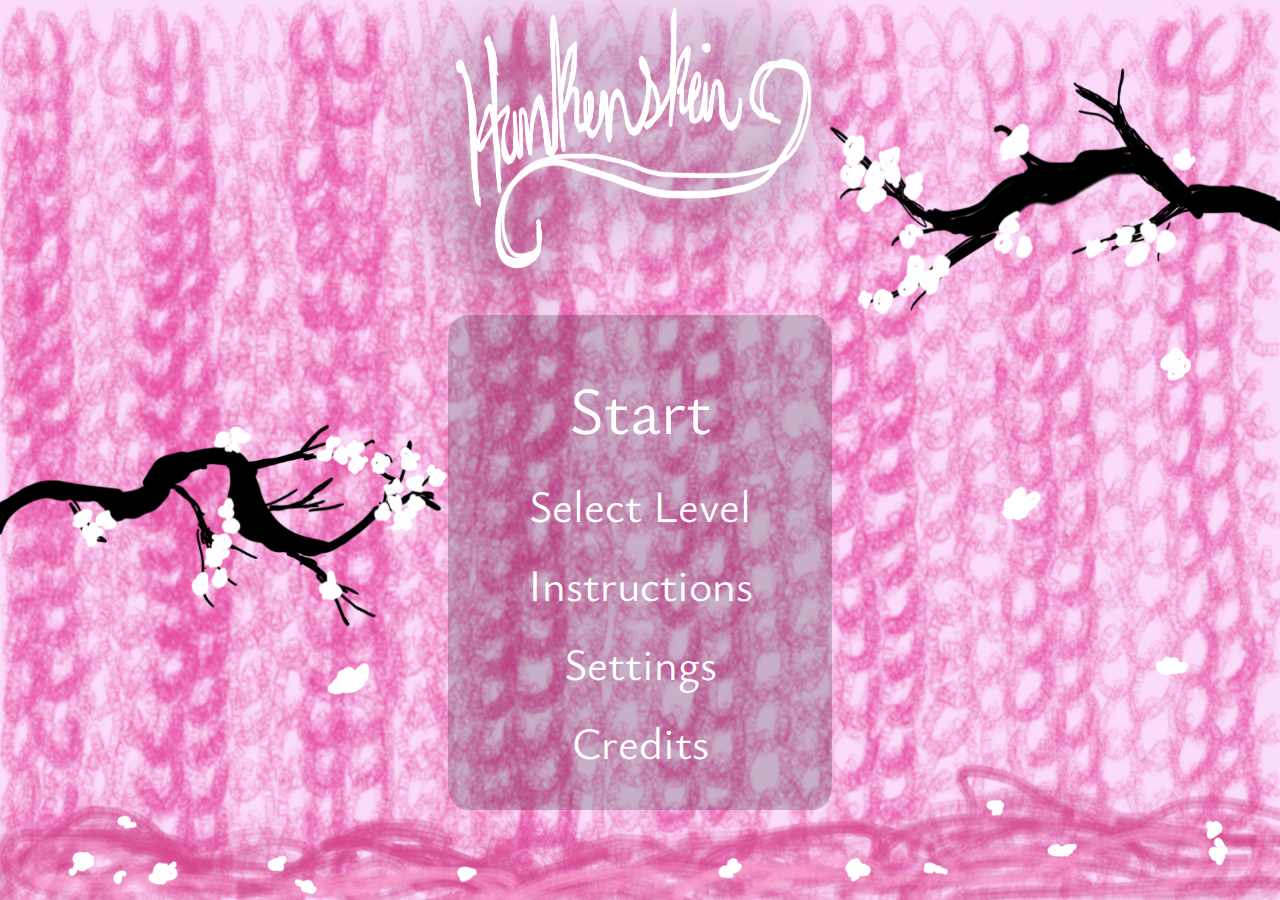
<file: index.html>
<!-- List of little things to do before competition so I don't forget

    things to do after competition:
      -add transition animation and find realistic spots for transitions
      -get image to start at set xOffset point
      -make lasso easier to aim
      -Align ending circles
 -->

<!DOCTYPE html>
<html>
    <head>
        <title>Landing Page</title>
    </head>
    <body>
        <script>
            //can be deleted later but makes it so that it goes straight to the canvas when opened through index.html
            // window.location = "./levels/level1.html"
            window.location ="./nonLevelPages/mainmenu.html"

        </script>
    </body>
</html>
</file>
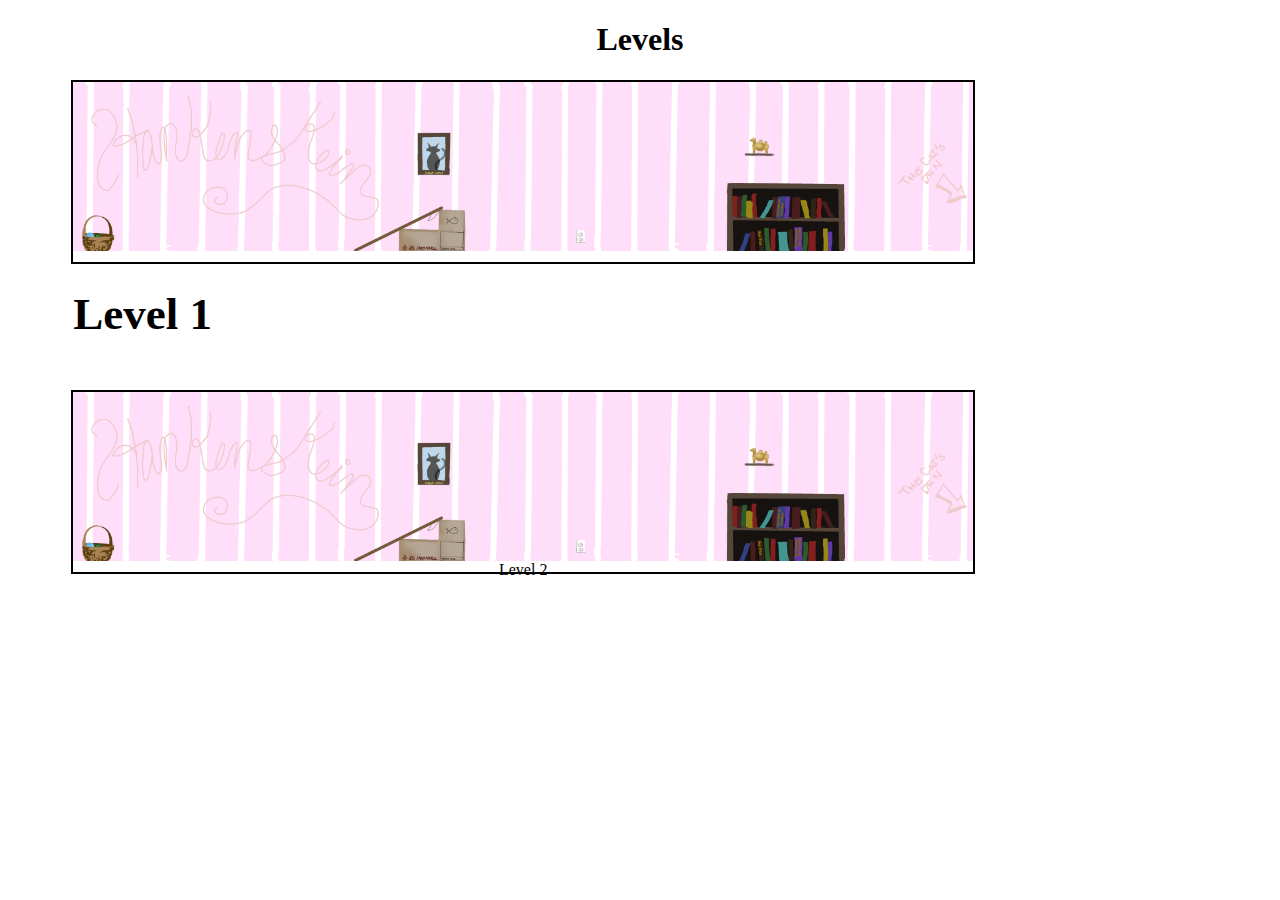
<file: theLevelMenu.html>
<!DOCTYPE html>
<html lang="en">
<head>
    <meta charset="UTF-8">
    <meta http-equiv="X-UA-Compatible" content="IE=edge">
    <meta name="viewport" content="width=device-width, initial-scale=1.0">
    <link rel = "stylesheet" href = "LevelSelection.css">
    <title>Levels</title>
</head>
<body>
    <h1> Levels </h1>
    <div class = "boxes"><img src = "Art/Backgrounds/levelOneBackground.png" alt = "the Backgroud art"><h2> Level 1</h2></div>
    <div class = "boxes"><img src = "Art/Backgrounds/levelOneBackground.png" alt =  "the Background art">Level 2</div>
</body>
</html>
</file>
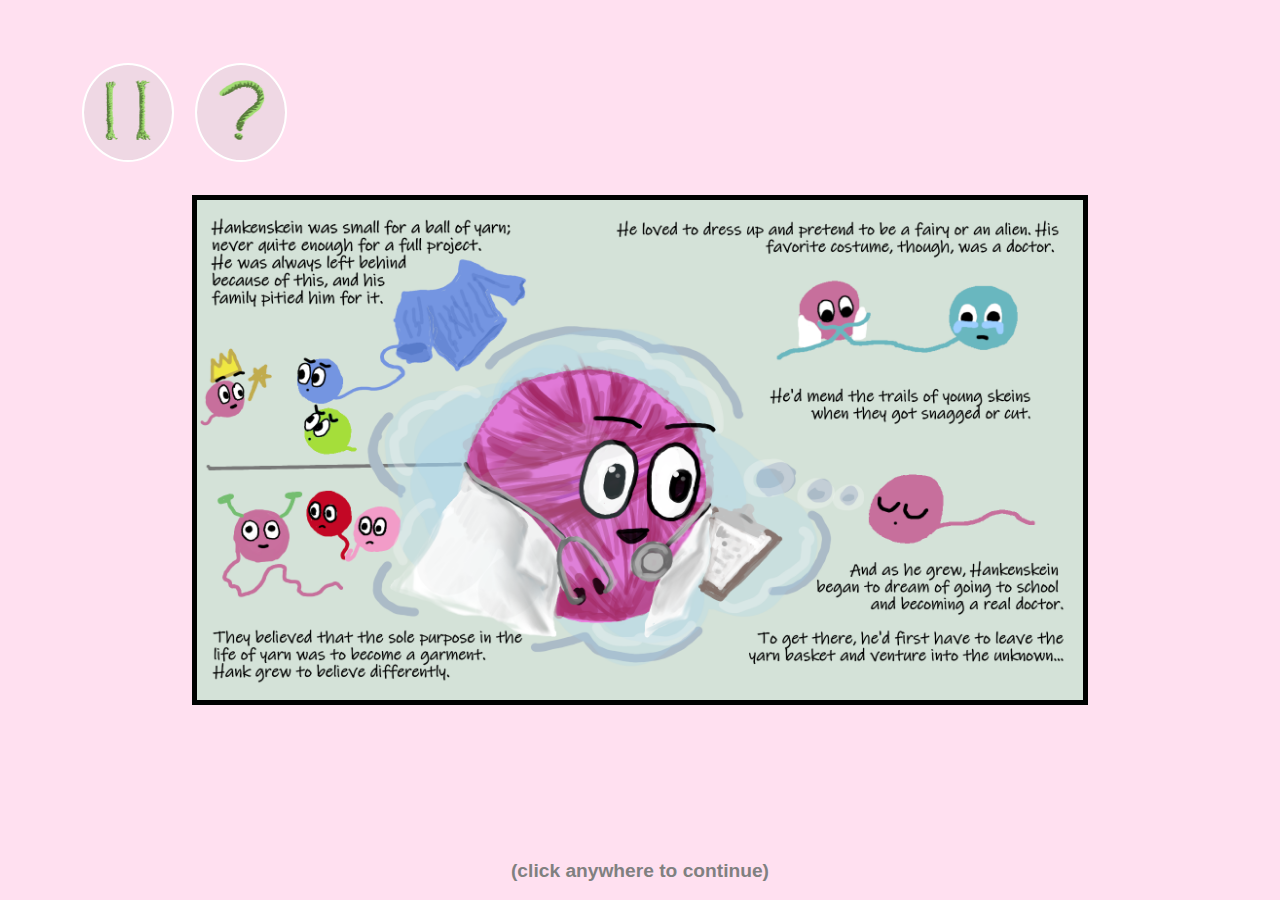
<file: levels/level1.html>
<!DOCTYPE html>
<html>
<head>
	<meta charset="utf-8">
	<meta name="viewport" content="width=device-width, initial-scale=1">
	<title>Level 1</title>
	<!-- css -->
	<link rel="stylesheet" type="text/css" href="comicLevel.css">
	<link rel="stylesheet" href="../nonLevelPages/settings.css">
    <!-- Fonts -->
    <link rel="preconnect" href="https://fonts.googleapis.com">
    <link rel="preconnect" href="https://fonts.gstatic.com" crossorigin>
    <link href="https://fonts.googleapis.com/css2?family=Oswald:wght@700&family=Raleway:wght@100&family=Ysabeau:wght@1&display=swap" rel="stylesheet">

	<!-- favicon -->
	<link rel="shortcut icon" href="../Art/hankenskein_favicon.ico" type="image/x-icon">
	<link rel="icon" href="../Art/hankenskein_favicon.ico" type="image/x-icon">
</head>
<body>

<canvas id='canvas' width='1000' height='500'></canvas>
<audio src="../Art/mainHankenskeinTheme.mp3" id="mainTheme"></audio>
<audio src="../Art/woosh.mp3" id='woosh'></audio>


<script language="javascript" src="../graphics/environmentMain.js"></script>
<script language="javascript" src="../nonLevelPages/settings.js"> </script>
<script language="javascript" src="../classes.js"></script>


 <!-- LOADING ANIMATION -->
 <div id="loader"><img id="loaderImg" src="../Art/playerColors/Hankenskein.png" alt="loading..."></div>

 <script>
     document.onreadystatechange = () =>{
         if(document.readyState==="complete")
         {
             document.getElementById("loader").classList.add("hidden");
         }
         else{
             document.getElementById("loader").classList.remove("hidden");
         }
     }
 </script>

<script type="text/javascript">
	setTimeout(() => {
		let backgroundPath = "../Art/Backgrounds/levelOneBackground.png";
		let linePoints = [[[0, -1500], [0, 499]], [[0, 499], [2666, 500]], [[2666, 500], [2666, -1500]], [[827, 500], [1092, 367]],[[1092, 367], [1098, 379]], [[1098, 379], [1162, 378]], [[1162, 378], [1162, 446]], [[1162, 446], [1162, 500]], [[1940, 500], [1940, 300]], [[1940, 300], [2285, 301]], [[2285, 301], [2285, 500]], 

			[[1993, 214], [1993, 219]], [[1993, 219], [2078, 220]], [[2078, 220], [2078, 216]], [[2078, 216], [1995, 213]], // shelf

			[[1023, 273], [1023, 152]], [[1023, 152], [1118, 153]], [[1118, 153], [1118, 272]], [[1118, 272], [1023, 273]],
			[[2016, 213], [2015, 179]], [[2015, 179], [2007, 176]], [[2007, 176], [2022, 166]], [[2022, 166], [2028, 181]], [[2028, 181], [2035, 173]], [[2035, 173], [2043, 173]], [[2043, 173], [2044, 181]], [[2044, 181], [2053, 175]], [[2053, 175], [2058, 177]], [[2058, 177], [2058, 186]], [[2058, 186], [2063, 186]], [[2063, 186], [2061, 212]], // camel
            [[2026, 186], [2041, 187]], [[2041, 187], [2054, 189]], [[2054, 189], [2058, 197]], [[2058, 197], [2013, 194]], [[2013, 194], [2015, 177]], [[2015, 177], [2025, 192]], // camel reinforcement
			];
		setup(linePoints, backgroundPath);
		stop();
	}, 0);

	//let endPoint = new Point(100,100);

     // declares the ending location of the level to be set in the main JS file
     const levelEndPoint = 
    {
        //values are fractions of screen height/background width
        y: 0.95,
        x: -0.96,
    }

	//function to set the level in game object
	function setLevel()
	{
		game.level = 1;
	}
    
   
</script>


    <!-- PRE LEVEL COMIC -->
    <!-- background -->
    <div class="comicBackdrop comic" id="comic"></div>
    <!-- comic -->
    <div class="comicDiv comic"><img draggable="false" class="comicImg" src="../Art/comics/hanksDreamComic.png" alt="Hank has a dream of becoming a doctor."></div>
    <!-- instructions -->
    <!-- add event listener to set this all to hidden when the space bar is clicked -->
    <div class="comicInstructions comic">(click anywhere to continue)</div>
    <!-- <div class="comicInstructions comic">(press space to continue)</div> -->

    <!-- START OF SETTINGS -->    
    <!-- settings div - hidden until 'settings' is chosen -->


    <!-- pause and play buttons are at top of level screen instead of just home and settings -->
    <div id="pauseAndPlay" class="container">
        <button id="playBtn" class="pauseAndPlay settingsBtn level hidden" onclick="playGame()"><img draggable="false" class="pauseAndPlay settingsImg" src="../Art/play.png" alt="Play"></button>
        <button id="pauseBtn" class="pauseAndPlay settingsBtn level" onclick="pauseGame()"><img draggable="false" src="../Art/pause.png" class="pauseAndPlay settingsImg" alt="Pause"></button>
		<button class="pauseAndPlay settingsBtn level" onclick="toggleDiv('instructions', 'settings')"><img draggable="false" src="../Art/instructions.png" class="pauseAndPlay settingsImg" alt="instructions"></button>
       

        <!-- Home and settings buttons are hidden until pause is selected -->
        <!-- On level  -->
            <button class="pauseAndPlay settingsBtn level hiddenBtns hidden"  onClick="window.location.assign('../nonLevelPages/mainmenu.html')"><img draggable="false" src="../Art/homeBtn.png" alt="Home" class="settingsImg"></button>
            <button class="pauseAndPlay settingsBtn level hiddenBtns hidden"  onclick="toggleDiv('settings', 'instructions');"><img draggable="false" src="../Art/settingsBtn.png" alt="Settings" class="settingsImg"></button>

        <!-- shows label on the screen that indicates how to find instructions -->
            <div class="hidden" id="instructionLabel"><img style="width:100%; height:100%;" src="../Art/instructions/instructionsInstruction.png" alt="Instructions are available here throughout game."></div>
    </div>

    <!-- overlays screen when game is paused to dim it out -->
    <div id="pauseDiv" class="hidden"></div>

    <div id="settings" class="hidden">
        <div class="xButton" onclick="document.getElementById('settings').classList.add('hidden'); playGame();">X</div>
        <div class="spacerDiv"></div>
        <div class="soundSetting">
            <div class="setSelection noBorder">Music</div> 
            <div class="setSelection hand" id="musicOn" onclick="toggleMusic('on', true); bold('music');">ON</div>
            <div class="setSelection hand" id="musicOff" onclick="toggleMusic('off', true); bold('music');">OFF</div>
        </div>
        <div class="soundSetting">
             <div class="setSelection noBorder">Sfx</div>
             <div class="setSelection hand" id="sfxOn" onclick="toggleSfx('on', true); bold('sfx');">ON</div>
             <div class="setSelection hand" id="sfxOff" onclick="toggleSfx('off', true); bold('sfx');">OFF</div>
        </div>
        <div class="colorSetting">
            <div class="setSelection noBorder">Color?</div>
            <!-- will eventually have small pictures of colors but may just comment this out if I don't get it working before competition -->
                <!-- it's mostly because I feel like there needs to be something else to fill the settings box -->
                <!-- Divs with X inside show up when selected to indicate current color -->
                <div class="setSelection colorSelection hand level" style="background-color:gray" onclick="setPlayerColor('grey'); bold('color')"> <div id="greyX" class="hidden selectX">X</div></div>  
                <div class="setSelection colorSelection hand level" style="background-color:blue" onclick="setPlayerColor('blue'); bold('color')" > <div id="blueX" class="hidden selectX">X</div></div>
                <div class="setSelection colorSelection hand level" style="background-color:purple" onclick="setPlayerColor('purple'); bold('color')"> <div id="purpleX" class="hidden selectX">X</div></div>
                <div class="setSelection colorSelection hand level" style="background-color:red" onclick="setPlayerColor('red'); bold('color')"> <div id="redX" class="hidden selectX">X</div></div>
                <div class="setSelection colorSelection hand level" style="background-color:green" onclick="setPlayerColor('green'); bold('color')"> <div id="greenX" class="hidden selectX">X</div></div>
                <div class="setSelection colorSelection hand level" style="background-color:orange" onclick="setPlayerColor('orange'); bold('color')"> <div id="orangeX" class="hidden selectX">X</div></div>
                <div class="setSelection colorSelection hand level" style="background-color: hotpink" onclick="setPlayerColor('pink'); bold('color')"> <div id="pinkX" class="hidden selectX">X</div></div>
        </div>
    </div>

    <!-- END OF SETTINGS -->

 <!-- INSTRUCTIONS DIV-->
 <div id="instructions" class="hidden">
    <div class="xButton" onclick="document.getElementById('instructions').classList.add('hidden')">X</div>
    <div class="mainInstructions"><h1>Maneuver around the obstacles to reach the yellow circle and help Hank leave the house.</h1></div>
    <div class="spacer"></div>
    <div>
        <div class="sectionTitle" style="width:16%"><h1>Rolling:</h1>
            <div class="instruction"> <div class="key">A</div><div class="key">D</div></div>
            <div class="instruction"><div class="key">←</div> <div class="key">→</div></div>

            <div class="header sectionTitle" style="width:110%; font-size:120%;"><p style="font-size:150%">Restart Level:</p>
                <div class="instruction"> <div class="key">R</div></div>
            </div>
        </div>

        <div class="sectionTitle" style="width:65%; margin-bottom:0"><h1 style="width:40%; float:left; margin:0;">Using Lasso:</h1>
            <div class="header" style="float:left"><p style="font-size:150%; margin:0; ">Aim with cursor.</p></div>
            <div class="header" style="width:30%;"><p style="font-size:150%">Add Force to Launch:</p>
                 <div class="instruction"><div class="key">W</div> <div class="key">S</div></div>
                <div class="instruction"><div class="key">↑</div> <div class="key">↓</div></div>
            </div>

            <div class="header"><p style="font-size:150%">To Throw:</p>
                <div class="instruction key notSquare">[Space]</div>
            </div>

            <div class="header"><p style="font-size:150%">To Pull In:</p>
                <div class="instruction key notSquare">[Space]</div>
            </div>

            <div class="header"><p style="font-size:150%">To Clear:</p>
                <div class="instruction key notSquare">[Shift]</div>
            </div>
        </div>

</div>
</div>

<!-- END OF INSTRUCTIONS -->
</body>
</html>
</file>
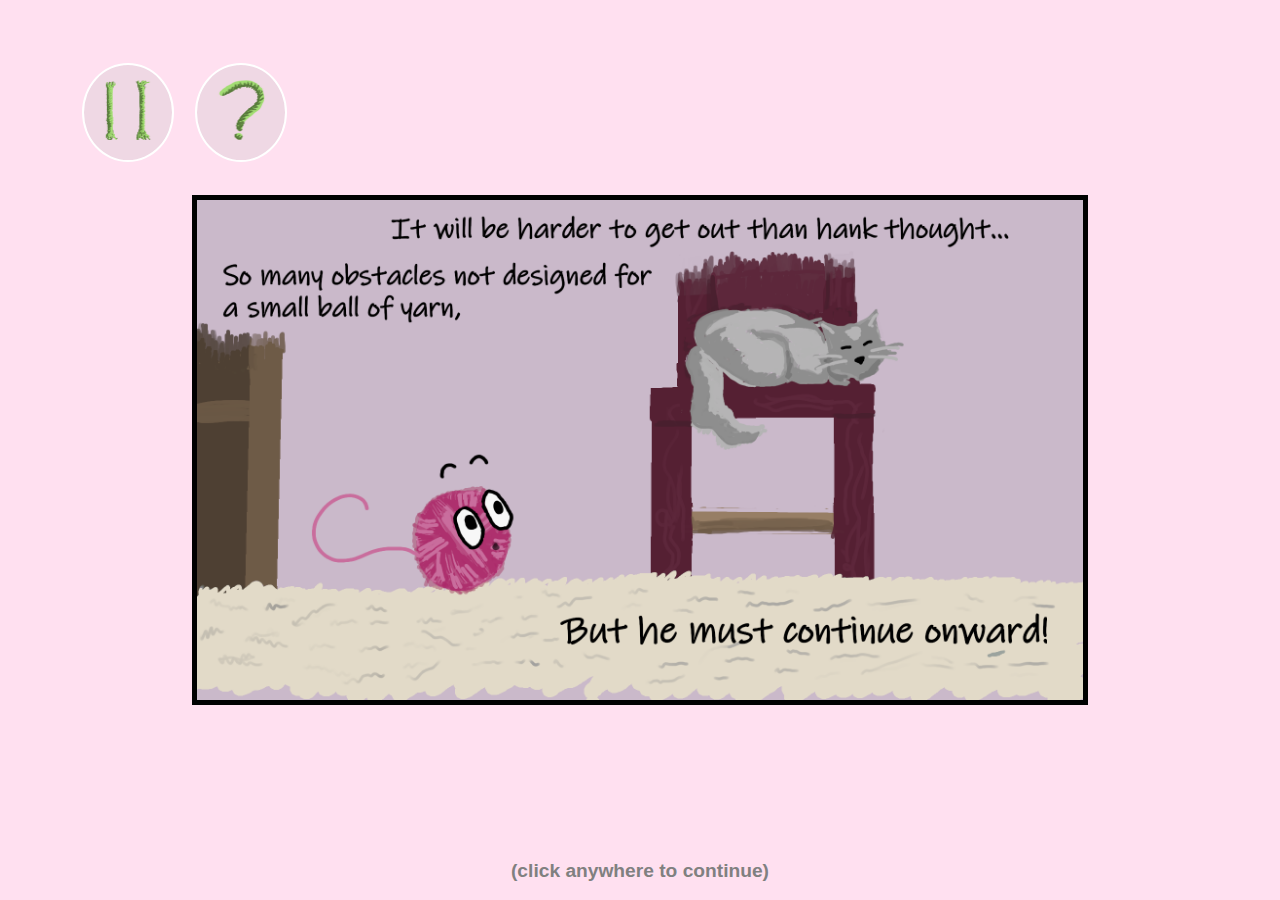
<file: levels/level2.html>
<!DOCTYPE html>
<html>
<head>
	<meta charset="utf-8">
	<meta name="viewport" content="width=device-width, initial-scale=1">
	<title>Level 2</title>
	<!-- css -->
	<link rel="stylesheet" type="text/css" href="comicLevel.css">
	<link rel="stylesheet" href="../nonLevelPages/settings.css">
	<!-- fonts -->
	<link rel="preconnect" href="https://fonts.googleapis.com">
    <link rel="preconnect" href="https://fonts.gstatic.com" crossorigin>
    <link href="https://fonts.googleapis.com/css2?family=Oswald:wght@700&family=Raleway:wght@100&family=Ysabeau:wght@1&display=swap" rel="stylesheet">
	<!-- favicon -->
	<link rel="shortcut icon" href="../Art/hankenskein_favicon.ico" type="image/x-icon">
	<link rel="icon" href="../Art/hankenskein_favicon.ico" type="image/x-icon">
</head>
<body>

<canvas id='canvas' width='1000' height='500'></canvas>
<audio src="../Art/mainHankenskeinTheme.mp3" id="mainTheme"></audio>
<audio src="../Art/woosh.mp3" id='woosh'></audio>

<script language="javascript" src="../classes.js"></script>
<script language="javascript" src='../graphics/environmentMain.js'></script>
<script language="javascript" src="../nonLevelPages/settings.js"> </script>


 <!-- LOADING ANIMATION -->
 <div id="loader"><img id="loaderImg" src="../Art/playerColors/Hankenskein.png" alt="loading..."></div>

 <script>
     document.onreadystatechange = () =>{
         if(document.readyState==="complete")
         {
             document.getElementById("loader").classList.add("hidden");
         }
         else{
             document.getElementById("loader").classList.remove("hidden");
         }
     }
 </script>


<script type="text/javascript">
	setTimeout(() => {
		let backgroundPath = "../Art/Backgrounds/levelTwoBackground.png";
		// the outside edges
		let linePoints = [[[0, -1500], [0, 499]], [[0, 499], [2851, 500]], [[2851, 500], [2851, -1500]],
		// rolled up blinds 1
		[[59, 152], [57, 181]], [[57, 181], [63, 187]], [[63, 187], [64, 211]], [[64, 211], [158, 208]], [[158, 208], [160, 247]], [[160, 247], [167, 247]], [[167, 247], [166, 212]], [[166, 212], [270, 208]], [[270, 208], [268, 185]], [[268, 185], [276, 179]], [[276, 179], [275, 151]], [[275, 151], [59, 152]],
		// rolled up blinds 2
		[[393, 151], [394, 179]], [[393, 179], [397, 182]], [[397, 182], [397, 220]], [[397, 220], [500, 223]], [[500, 223], [500, 265]], [[500, 265], [507, 262]], [[507, 262], [507, 225]], [[507, 225], [598, 223]], [[598, 223], [598, 175]], [[598, 175], [600, 149]], [[600, 149], [393, 151]],
		[[160, 239], [153, 251]], [[153, 251], [165, 260]], [[165, 260], [176, 248]], [[176, 248], [167, 239]], // pull cord end 1
		[[505, 265], [496, 271]], [[496, 271], [506, 279]], [[506, 279], [517, 269]], [[517, 269], [507, 262]], // pull cord end 2
		// table
		[[796, 500], [796, 377]], [[794, 377], [780, 373]], [[780, 373], [771, 365]], [[771, 365], [746, 356]], [[746, 356], [746, 346]], [[746, 346], [1439, 345]], [[1439, 345], [1438, 356]], [[1438, 356], [1414, 365]], [[1414, 365], [1397, 372]], [[1397, 372], [1397, 500]],
		// [[820, 343], [815, 222]], [[815, 222], [969, 215]], [[969, 215], [971, 342]], // chair back 1
		[[1007, 342], [962, 305]], [[962, 305], [1169, 300]], [[1169, 300], [1131, 340]], [[1131, 340], [1117, 341]], // fruit bowl
			// chandelier
			[[1088, 2], [1048, 64]], [[1048, 64], [1018, 70]], [[1018, 70], [1014, 85]], [[1014, 85], [1007, 92]], [[1007, 92], [997, 84]], [[997, 84], [992, 88]], [[992, 88], [1000, 99]], [[1000, 99], [999, 102]], [[999, 102], [964, 93]], [[964, 93], [961, 83]], [[961, 83], [963, 69]], [[963, 69], [977, 54]], [[977, 54], [960, 54]], [[960, 54], [947, 72]], [[947, 72], [944, 94]], [[944, 94], [957, 110]], [[957, 110], [981, 120]], [[981, 120], [1021, 137]], [[1021, 137], [1043, 158]], [[1043, 158], [1091, 167]], [[1091, 167], [1082, 175]], [[1082, 175], [1100, 190]], [[1100, 190], [1110, 177]], [[1110, 177], [1098, 165]], [[1098, 165], [1131, 159]], [[1131, 159], [1156, 143]], [[1156, 143], [1207, 126]], [[1207, 126], [1231, 102]], [[1231, 102], [1240, 73]], [[1240, 73], [1231, 67]], [[1231, 67], [1223, 92]], [[1223, 92], [1197, 74]], [[1197, 74], [1204, 61]], [[1204, 61], [1198, 56]], [[1198, 56], [1193, 67]], [[1193, 67], [1184, 65]], [[1184, 65], [1164, 63]], [[1164, 63], [1152, 60]], [[1152, 60], [1104, 3]], 
		// blinds 3
		[[1587, 154], [1588, 186]], [[1588, 186], [1592, 193]], [[1592, 193], [1593, 220]], [[1593, 220], [1693, 219]], [[1693, 219], [1695, 255]], [[1695, 255], [1688, 266]], [[1688, 266], [1699, 276]], [[1699, 276], [1711, 267]], [[1711, 267], [1705, 256]], [[1705, 256], [1701, 215]], [[1701, 215], [1797, 213]], [[1797, 213], [1794, 186]], [[1794, 186], [1806, 178]], [[1806, 178], [1801, 148]], [[1801, 148], [1590, 150]], 
		// blinds 4
		[[1922, 148], [1920, 175]], [[1920, 175], [2024, 180]], [[2024, 180], [2029, 221]], [[2029, 221], [2022, 233]], [[2022, 233], [2033, 244]], [[2033, 244], [2045, 231]], [[2045, 231], [2034, 218]], [[2034, 218], [2036, 180]], [[2036, 180], [2126, 176]], [[2126, 176], [2124, 148]], [[2124, 148], [1924, 145]],
		// shelf
		[[2144, 295], [2152, 308]], [[2152, 308], [2461, 308]], [[2461, 308], [2463, 298]], [[2463, 298], [2146, 297]], 
		// clock
		[[2545, 47], [2522, 54]], [[2522, 54], [2504, 67]], [[2504, 67], [2497, 91]], [[2497, 91], [2500, 117]], [[2500, 117], [2514, 137]], [[2514, 137], [2541, 144]], [[2541, 144], [2571, 135]], [[2571, 135], [2589, 116]], [[2589, 116], [2592, 87]], [[2592, 87], [2580, 57]], [[2580, 57], [2556, 47]], [[2556, 47], [2543, 47]],
		// // cat stuff
		// [[1717, 498], [1716, 483]], [[1716, 483], [1768, 482]], [[1768, 482], [1753, 453]], [[1753, 453], [1789, 439]], [[1789, 439], [1840, 444]], [[1840, 444], [1847, 443]], [[1847, 443], [1844, 421]], [[1844, 421], [1851, 410]], [[1851, 410], [1914, 396]], [[1914, 396], [1969, 396]], [[1969, 396], [2015, 408]], [[2015, 408], [2017, 447]], [[2017, 447], [2007, 475]], [[2007, 475], [2068, 482]], [[2068, 482], [2073, 499]], 
		// fuzz under cat stuff
		[[1712, 499], [1718, 487]], [[1718, 487], [1820, 485]], [[1820, 485], [1845, 478]], [[1845, 478], [2013, 478]], [[2013, 478], [2069, 484]], [[2069, 484], [2076, 501]],
		// cupboard door
		[[2480, 503], [2480, 188]], [[2490, 188], [2802, 182]], [[2802, 182], [2803, 501]], 
        //Fruit in bowl
        [[969, 317], [958, 325]], [[958, 325], [952, 318]], [[952, 318], [961, 311]], [[961, 311], [954, 305]], [[954, 305], [958, 297]], [[958, 297], [969, 296]], [[969, 296], [974, 286]], [[974, 286], [984, 284]], [[984, 284], [997, 289]], [[997, 289], [1001, 289]], [[1001, 289], [989, 263]], [[989, 263], [997, 249]], [[997, 249], [1005, 259]], [[1005, 259], [1017, 280]], [[1017, 280], [1050, 290]], [[1050, 290], [1063, 275]], [[1063, 275], [1082, 271]], [[1082, 271], [1097, 277]], [[1097, 277], [1104, 286]], [[1104, 286], [1113, 287]], [[1113, 287], [1117, 293]], [[1117, 293], [1126, 293]], [[1126, 293], [1136, 301]],[[1082, 277], [1096, 264]],
		
        [[77, 160], [63, 172]], [[63, 172], [75, 196]], [[75, 196], [65, 204]], [[65, 204], [79, 214]], [[79, 214], [251, 207]], [[251, 207], [262, 199]], [[262, 199], [266, 172]], [[266, 172], [251, 161]], // blind reinforcement1
        [[408, 155], [398, 172]], [[398, 172], [398, 208]], [[398, 208], [412, 223]], [[412, 223], [578, 222]], [[578, 222], [593, 204]], [[593, 204], [597, 166]], [[597, 166], [575, 152]], // blind reinforcement2
    ];
		
		setup(linePoints, backgroundPath);
		stop();
	}, 0);


     // declares the ending location of the level to be set in the main JS file
     const levelEndPoint = 
    {
        y: 0.36,
        x: -0.97,
    }

	//function to set the level in game object
	function setLevel()
	{
		game.level = 2;
	}
</script>

	 <!-- PRE LEVEL COMIC -->
    <!-- background -->
    <div class="comicBackdrop comic" id="comic"></div>
    <!-- comic -->
    <div class="comicDiv comic"><img draggable="false" class="comicImg" src="../Art/comics/comic2.png" alt="Hank has a dream of becoming a doctor."></div>
    <!-- instructions -->
    <!-- add event listener to set this all to hidden when the space bar is clicked -->
    <div class="comicInstructions comic">(click anywhere to continue)</div>
    <!-- <div class="comicInstructions comic">(press space to continue)</div> -->

    <!-- START OF SETTINGS -->    
    <!-- settings div - hidden until 'settings' is chosen -->

    <!-- pause and play buttons are at top of level screen instead of just home and settings -->
    <div id="pauseAndPlay" class="container">
        <button id="playBtn" class="pauseAndPlay settingsBtn level hidden" onclick="playGame()"><img draggable="false" class="pauseAndPlay settingsImg" src="../Art/play.png" alt="Play"></button>
        <button id="pauseBtn" class="pauseAndPlay settingsBtn level" onclick="pauseGame()"><img draggable="false" src="../Art/pause.png" class="pauseAndPlay settingsImg" alt="Pause"></button>
		<button class="pauseAndPlay settingsBtn level" onclick="toggleDiv('instructions', 'settings')"><img draggable="false" src="../Art/instructions.png" class="pauseAndPlay settingsImg" alt="instructions"></button>
       

        <!-- Home and settings buttons are hidden until pause is selected -->
        <!-- On level  -->
            <button class="pauseAndPlay settingsBtn level hiddenBtns hidden"  onClick="window.location.assign('../nonLevelPages/mainmenu.html')"><img draggable="false" src="../Art/homeBtn.png" alt="Home" class="settingsImg"></button>
            <button class="pauseAndPlay settingsBtn level hiddenBtns hidden"  onclick="toggleDiv('settings', 'instructions');"><img draggable="false" src="../Art/settingsBtn.png" alt="Settings" class="settingsImg"></button>

    </div>

    <!-- overlays screen when game is paused to dim it out -->
    <div id="pauseDiv" class="hidden"></div>

    <div id="settings" class="hidden">
        <div class="xButton" onclick="document.getElementById('settings').classList.add('hidden'); playGame();">X</div>
        <div class="spacerDiv"></div>
        <div class="soundSetting">
            <div class="setSelection noBorder">Music</div> 
            <div class="setSelection hand" id="musicOn" onclick="toggleMusic('on', true); bold('music');">ON</div>
            <div class="setSelection hand" id="musicOff" onclick="toggleMusic('off', true); bold('music');">OFF</div>
        </div>
        <div class="soundSetting">
             <div class="setSelection noBorder">Sfx</div>
             <div class="setSelection hand" id="sfxOn" onclick="toggleSfx('on', true); bold('sfx');">ON</div>
             <div class="setSelection hand" id="sfxOff" onclick="toggleSfx('off', true); bold('sfx');">OFF</div>
        </div>
        <div class="colorSetting">
            <div class="setSelection noBorder">Color?</div>
            <!-- will eventually have small pictures of colors but may just comment this out if I don't get it working before competition -->
                <!-- it's mostly because I feel like there needs to be something else to fill the settings box -->
                <!-- Divs with X inside show up when selected to indicate current color -->
                <div class="setSelection colorSelection hand level" style="background-color:gray" onclick="setPlayerColor('grey'); bold('color')"> <div id="greyX" class="hidden selectX">X</div></div>  
                <div class="setSelection colorSelection hand level" style="background-color:blue" onclick="setPlayerColor('blue'); bold('color')" > <div id="blueX" class="hidden selectX">X</div></div>
                <div class="setSelection colorSelection hand level" style="background-color:purple" onclick="setPlayerColor('purple'); bold('color')"> <div id="purpleX" class="hidden selectX">X</div></div>
                <div class="setSelection colorSelection hand level" style="background-color:red" onclick="setPlayerColor('red'); bold('color')"> <div id="redX" class="hidden selectX">X</div></div>
                <div class="setSelection colorSelection hand level" style="background-color:green" onclick="setPlayerColor('green'); bold('color')"> <div id="greenX" class="hidden selectX">X</div></div>
                <div class="setSelection colorSelection hand level" style="background-color:orange" onclick="setPlayerColor('orange'); bold('color')"> <div id="orangeX" class="hidden selectX">X</div></div>
                <div class="setSelection colorSelection hand level" style="background-color:hotpink" onclick="setPlayerColor('pink'); bold('color')"> <div id="pinkX" class="hidden selectX">X</div></div>
        </div>
    </div>

    <!-- END OF SETTINGS -->

	<!-- INSTRUCTIONS DIV-->
    <div id="instructions" class="hidden">
        <div class="xButton" onclick="document.getElementById('instructions').classList.add('hidden')">X</div>
        <div class="mainInstructions"><h1>Maneuver around the obstacles to reach the yellow circle and help Hank leave the house.</h1></div>
        <div class="spacer"></div>
        <div>
            <div class="sectionTitle" style="width:16%"><h1>Rolling:</h1>
                <div class="instruction"> <div class="key">A</div><div class="key">D</div></div>
                <div class="instruction"><div class="key">←</div> <div class="key">→</div></div>
    
                <div class="header sectionTitle" style="width:110%; font-size:120%;"><p style="font-size:150%">Restart Level:</p>
                    <div class="instruction"> <div class="key">R</div></div>
                </div>
            </div>
    
            <div class="sectionTitle" style="width:65%; margin-bottom:0"><h1 style="width:40%; float:left; margin:0;">Using Lasso:</h1>
                <div class="header" style="float:left"><p style="font-size:150%; margin:0; ">Aim with cursor.</p></div>
                <div class="header" style="width:30%;"><p style="font-size:150%">Add Force to Launch:</p>
                     <div class="instruction"><div class="key">W</div> <div class="key">S</div></div>
                    <div class="instruction"><div class="key">↑</div> <div class="key">↓</div></div>
                </div>
    
                <div class="header"><p style="font-size:150%">To Throw:</p>
                    <div class="instruction key notSquare">[Space]</div>
                </div>
    
                <div class="header"><p style="font-size:150%">To Pull In:</p>
                    <div class="instruction key notSquare">[Space]</div>
                </div>
    
                <div class="header"><p style="font-size:150%">To Clear:</p>
                    <div class="instruction key notSquare">[Shift]</div>
                </div>
            </div>
    
    </div>
    
    <!-- END OF INSTRUCTIONS -->

</body>
</html>
</file>
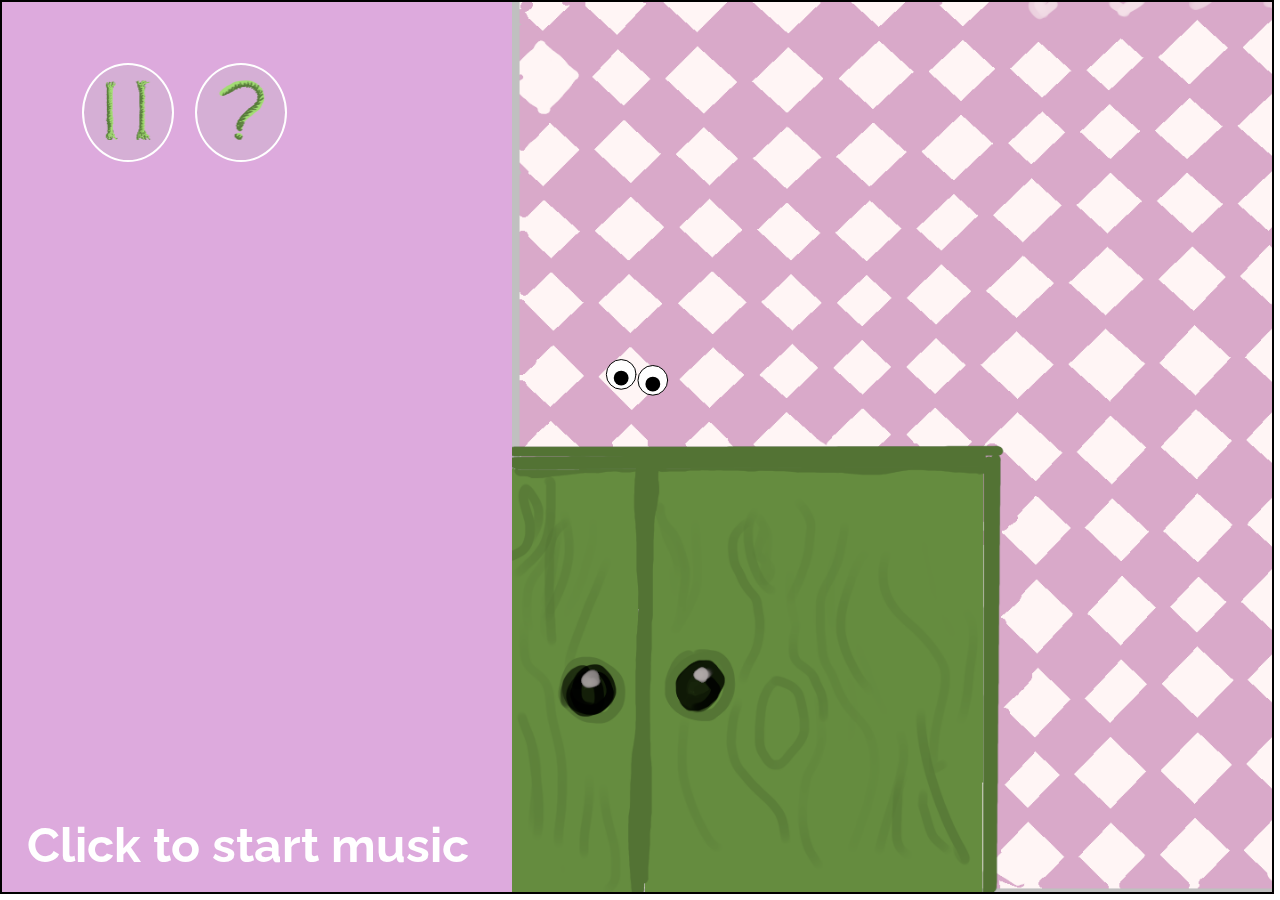
<file: levels/level3.html>
<!DOCTYPE html>
<html>
<head>
	<meta charset="utf-8">
	<meta name="viewport" content="width=device-width, initial-scale=1">
	<title>Level 3</title>
	<!-- css -->
	<link rel="stylesheet" type="text/css" href="nonComicLevel.css">
	<link rel="stylesheet" href="../nonLevelPages/settings.css">
    <!-- Fonts -->
    <link rel="preconnect" href="https://fonts.googleapis.com">
    <link rel="preconnect" href="https://fonts.gstatic.com" crossorigin>
    <link href="https://fonts.googleapis.com/css2?family=Oswald:wght@700&family=Raleway:wght@100&family=Ysabeau:wght@1&display=swap" rel="stylesheet">

	<!-- favicon -->
	<link rel="shortcut icon" href="../Art/hankenskein_favicon.ico" type="image/x-icon">
	<link rel="icon" href="../Art/hankenskein_favicon.ico" type="image/x-icon">
</head>
<body>

<canvas id='canvas' width='1000' height='500'></canvas>
<audio src="../Art/mainHankenskeinTheme.mp3" id="mainTheme"></audio>
<audio src="../Art/woosh.mp3" id='woosh'></audio>


<script language="javascript" src="../graphics/environmentMain.js"></script>
<script language="javascript" src="../nonLevelPages/settings.js"> </script>
<script language="javascript" src="../classes.js"></script>



 <!-- LOADING ANIMATION -->
 <div id="loader"><img id="loaderImg" src="../Art/playerColors/Hankenskein.png" alt="loading..."></div>

 <script>
     document.onreadystatechange = () =>{
         if(document.readyState==="complete")
         {
             document.getElementById("loader").classList.add("hidden");
         }
         else{
             document.getElementById("loader").classList.remove("hidden");
         }
     }
 </script>


<script type="text/javascript">
	setTimeout(() => {
		let backgroundPath = "../Art/Backgrounds/levelThreeBackground.png";
		let linePoints = [[[0,499], [3000, 498]], [[3000,498], [3000,-1500]], [[0,498], [0,-1500]],
        //top of landing cabinet
        [[1, 253], [270, 255]], 
        //stove vent
        [[596, 5], [1034, 4]],[[1043, 34], [1031, 56]], [[1031, 56], [998, 57]], [[998, 57], [990, 39]], [[990, 39], [984, 56]], [[984, 56], [951, 55]], [[951, 55], [943, 39]],
        [[943, 39], [935, 57]], [[935, 57], [896, 56]], [[896, 57], [889, 41]], [[889, 41], [882, 57]], [[882, 56], [844, 57]], [[844, 57], [835, 42]], [[835, 42], [831, 58]], [[831, 57], [791, 58]], [[791, 58], [783, 44]], [[783, 44],
        [775, 61]], [[775, 61], [734, 62]], [[734, 61], [729, 49]], [[729, 49], [722, 60]], [[722, 60], [685, 61]], [[685, 61], [677, 48]], [[677, 48], [668, 65]], [[668, 65], [632, 66]], [[632, 66], [627, 46]], [[627, 46], [620, 63]],
        [[620, 63], [580, 64]], [[580, 63], [572, 45]], [[572, 45], [563, 42]], [[563, 42], [596, 5]], 
        //knobs
        [[43, 374], [35, 381]], [[35, 381], [33, 394]], [[33, 394], [44, 399]], [[44, 399], [58, 390]], [[58, 390], [57, 380]], [[57, 380], [44, 374]], // knob1
        [[106, 370], [95, 380]], [[95, 380], [96, 391]], [[96, 391], [104, 398]], [[104, 398], [115, 389]], [[115, 389], [119, 381]], [[119, 381], [108, 371]], // knob2
        // countertop/sink
        [[2999, 214], [2529, 212]], [[2529, 212], [2517, 232]], [[2517, 232], [2503, 297]], [[2503, 297], [2491, 310]], [[2491, 310], [2366, 310]], [[2366, 310], [2349, 294]], [[2349, 294], [2340, 221]], [[2340, 221], [2328, 212]], [[2328, 212], [2181, 209]], [[2181, 209], [1933, 212]], [[1933, 212], [1730, 213]], [[1730, 213], [1730, 497]], 
        // faucet
        [[2419, 149], [2443, 148]], [[2443, 148], [2445, 144]], [[2445, 144], [2441, 139]], [[2441, 139], [2438, 78]], [[2438, 78], [2428, 71]], [[2428, 71], [2420, 84]], [[2420, 84], [2419, 142]], [[2419, 142], [2417, 149]], 
        //stove
        [[579, 501], [579, 244]], [[579, 244], [1040, 242]],  [[768, 198], [768, 240]], [[760, 240], [1040, 235]], [[1040, 235], [1040, 501]],  [[772, 201], [856, 181]],[[663, 246], [638, 228]], [[645, 248], [645, 196]], 
        //shelf with plants
        [[1773, 114], [1772, 129]], [[1772, 129], [2110, 131]], [[2110, 131], [2108, 115]], [[2108, 115], [2105, 115]], [[2105, 115], [2104, 95]], [[2104, 95], [2098, 95]], [[2098, 85], 
        [2097, 85]], [[2097, 85], [2100, 77]], [[2100, 77], [2083, 78]], [[2083, 78], [2084, 88]], [[2084, 88], [2076, 93]], [[2076, 93], [2073, 112]], [[2073, 112], [2068, 116]], [[2068, 116],
         [2068, 103]], [[2068, 103], [2031, 103]], [[2031, 99], [2030, 113]], [[2030, 113], [1983, 117]], [[1983, 117], [1998, 85]], [[1998, 83], [1968, 83]], [[1968, 83], [1993, 65]], [[1993, 65], [1977, 70]],
        [[1977, 70], [1989, 51]], [[1989, 51], [1948, 75]], [[1948, 75], [1950, 55]], [[1950, 55], [1930, 69]], [[1930, 69], [1922, 38]], [[1922, 38], [1914, 43]], [[1914, 43], [1916, 70]], [[1916, 70], [1880, 51]],
         [[1880, 51], [1878, 51]], [[1878, 51], [1897, 85]], [[1897, 85], [1865, 85]], [[1865, 89], [1882, 113]], [[1882, 113], [1832, 111]], [[1832, 111], [1832, 77]], [[1832, 77], [1808, 77]], [[1808, 77], [1809, 72]],
         [[1809, 72], [1825, 65]], [[1825, 65], [1824, 53]], [[1824, 53], [1848, 38]], [[1848, 40], [1824, 40]], [[1824, 39], [1801, 39]], [[1801, 39], [1820, 56]], [[1820, 56], [1815, 65]], [[1815, 65], [1797, 55]], [[1797, 55], [1802, 68]], [[1802, 68], [1802, 78]], [[1802, 77], [1791, 77]], [[1791, 77], [1792, 113]], [[1792, 113], [1776, 113]],
         //objects on fridge
         [[270, 257], [270, 502]], [[1640, 176], [1635, 169]], [[1635, 169], [1646, 160]], [[1646, 160], [1636, 148]], [[1636, 148], [1649, 140]], [[1649, 140], [1649, 135]], [[1649, 135], [1660, 143]],
          [[1660, 143], [1674, 143]], [[1674, 143], [1663, 145]], [[1659, 151], [1650, 149]], [[1650, 149], [1658, 161]], [[1658, 161], [1654, 168]], [[1654, 168], [1640, 167]], [[1640, 167], [1644, 175]], 
          [[1644, 175], [1638, 177]], [[1638, 177], [1634, 167]], [[1634, 167], [1646, 161]], [[1646, 161], [1637, 151]], [[1482, 149], [1502, 225]], [[1502, 225], [1558, 204]], [[1558, 204], [1543, 131]], 
          [[1543, 131], [1526, 134]], [[1526, 134], [1520, 126]], [[1520, 126], [1510, 128]], [[1510, 128], [1510, 139]], [[1510, 139], [1483, 149]], [[1442, 267], [1450, 273]], [[1450, 273], [1463, 277]], 
          [[1463, 277], [1454, 291]], [[1454, 291], [1451, 300]], [[1451, 300], [1444, 297]], [[1444, 297], [1432, 299]], [[1432, 299], [1437, 288]], [[1437, 288], [1429, 278]], [[1429, 278], [1436, 279]], [[1436, 279], [1441, 268]], 
          [[1441, 268], [1451, 273]], 
         ];

		setup(linePoints, backgroundPath);
	}, 0);

   // declares the ending location of the level to be set in the main JS file
   const levelEndPoint = 
    {
        y: 0.4,
        x: -0.97,
    }

	//function to set the level in game object
	function setLevel()
	{
		game.level = 3;
	}

</script>

    <!-- Tells user to click screen in order to start music -->
    <div id="musicInstruction">Click to start music</div>

    <!-- hides above div when screen has been clicked -->
    <script>
        document.addEventListener("mousedown", (e)=>{document.getElementById("musicInstruction").classList.add("hidden")});
        //also turned off if music is not on after music has been set gotten from localStorage
    </script>


    <!-- START OF SETTINGS -->    
    <!-- settings div - hidden until 'settings' is chosen -->

    <!-- pause and play buttons are at top of level screen instead of just home and settings -->
    <div id="pauseAndPlay" class="container">
        <button id="playBtn" class="pauseAndPlay settingsBtn level hidden" onclick="playGame()"><img draggable="false" class="pauseAndPlay settingsImg" src="../Art/play.png" alt="Play"></button>
        <button id="pauseBtn" class="pauseAndPlay settingsBtn level" onclick="pauseGame()"><img draggable="false" src="../Art/pause.png" class="pauseAndPlay settingsImg" alt="Pause"></button>
		<button class="pauseAndPlay settingsBtn level" onclick="toggleDiv('instructions', 'settings')"><img draggable="false" src="../Art/instructions.png" class="pauseAndPlay settingsImg" alt="instructions"></button>
       

        <!-- Home and settings buttons are hidden until pause is selected -->
        <!-- On level  -->
            <button class="pauseAndPlay settingsBtn level hiddenBtns hidden"  onClick="window.location.assign('../nonLevelPages/mainmenu.html')"><img draggable="false" src="../Art/homeBtn.png" alt="Home" class="settingsImg"></button>
            <button class="pauseAndPlay settingsBtn level hiddenBtns hidden"  onclick="toggleDiv('settings', 'instructions');"><img draggable="false" src="../Art/settingsBtn.png" alt="Settings" class="settingsImg"></button>

    </div>

    <!-- overlays screen when game is paused to dim it out -->
    <div id="pauseDiv" class="hidden"></div>

    <div id="settings" class="hidden">
        <div class="xButton" onclick="document.getElementById('settings').classList.add('hidden'); playGame();">X</div>
        <div class="spacerDiv"></div>
        <div class="soundSetting">
            <div class="setSelection noBorder">Music</div> 
            <div class="setSelection hand" id="musicOn" onclick="toggleMusic('on', true); bold('music');">ON</div>
            <div class="setSelection hand" id="musicOff" onclick="toggleMusic('off', true); bold('music');">OFF</div>
        </div>
        <div class="soundSetting">
             <div class="setSelection noBorder">Sfx</div>
             <div class="setSelection hand" id="sfxOn" onclick="toggleSfx('on', true); bold('sfx');">ON</div>
             <div class="setSelection hand" id="sfxOff" onclick="toggleSfx('off', true); bold('sfx');">OFF</div>
        </div>
        <div class="colorSetting">
            <div class="setSelection noBorder">Color?</div>
            <!-- will eventually have small pictures of colors but may just comment this out if I don't get it working before competition -->
                <!-- it's mostly because I feel like there needs to be something else to fill the settings box -->
                <!-- Divs with X inside show up when selected to indicate current color -->
                <div class="setSelection colorSelection hand level" style="background-color:gray" onclick="setPlayerColor('grey'); bold('color')"> <div id="greyX" class="hidden selectX">X</div></div>  
                <div class="setSelection colorSelection hand level" style="background-color:blue" onclick="setPlayerColor('blue'); bold('color')" > <div id="blueX" class="hidden selectX">X</div></div>
                <div class="setSelection colorSelection hand level" style="background-color:purple" onclick="setPlayerColor('purple'); bold('color')"> <div id="purpleX" class="hidden selectX">X</div></div>
                <div class="setSelection colorSelection hand level" style="background-color:red" onclick="setPlayerColor('red'); bold('color')"> <div id="redX" class="hidden selectX">X</div></div>
                <div class="setSelection colorSelection hand level" style="background-color:green" onclick="setPlayerColor('green'); bold('color')"> <div id="greenX" class="hidden selectX">X</div></div>
                <div class="setSelection colorSelection hand level" style="background-color:orange" onclick="setPlayerColor('orange'); bold('color')"> <div id="orangeX" class="hidden selectX">X</div></div>
                <div class="setSelection colorSelection hand level" style="background-color: hotpink" onclick="setPlayerColor('pink'); bold('color')"> <div id="pinkX" class="hidden selectX">X</div></div>
        </div>
    </div>

    <!-- END OF SETTINGS -->
 <!-- INSTRUCTIONS DIV-->
 <div id="instructions" class="hidden">
    <div class="xButton" onclick="document.getElementById('instructions').classList.add('hidden')">X</div>
    <div class="mainInstructions"><h1>Maneuver around the obstacles to reach the yellow circle and help Hank leave the house.</h1></div>
    <div class="spacer"></div>
    <div>
        <div class="sectionTitle" style="width:16%"><h1>Rolling:</h1>
            <div class="instruction"> <div class="key">A</div><div class="key">D</div></div>
            <div class="instruction"><div class="key">←</div> <div class="key">→</div></div>

            <div class="header sectionTitle" style="width:110%; font-size:120%;"><p style="font-size:150%">Restart Level:</p>
                <div class="instruction"> <div class="key">R</div></div>
            </div>
        </div>

        <div class="sectionTitle" style="width:65%; margin-bottom:0"><h1 style="width:40%; float:left; margin:0;">Using Lasso:</h1>
            <div class="header" style="float:left"><p style="font-size:150%; margin:0; ">Aim with cursor.</p></div>
            <div class="header" style="width:30%;"><p style="font-size:150%">Add Force to Launch:</p>
                 <div class="instruction"><div class="key">W</div> <div class="key">S</div></div>
                <div class="instruction"><div class="key">↑</div> <div class="key">↓</div></div>
            </div>

            <div class="header"><p style="font-size:150%">To Throw:</p>
                <div class="instruction key notSquare">[Space]</div>
            </div>

            <div class="header"><p style="font-size:150%">To Pull In:</p>
                <div class="instruction key notSquare">[Space]</div>
            </div>

            <div class="header"><p style="font-size:150%">To Clear:</p>
                <div class="instruction key notSquare">[Shift]</div>
            </div>
        </div>

</div>

<!-- END OF INSTRUCTIONS -->

</body>
</html>
</file>
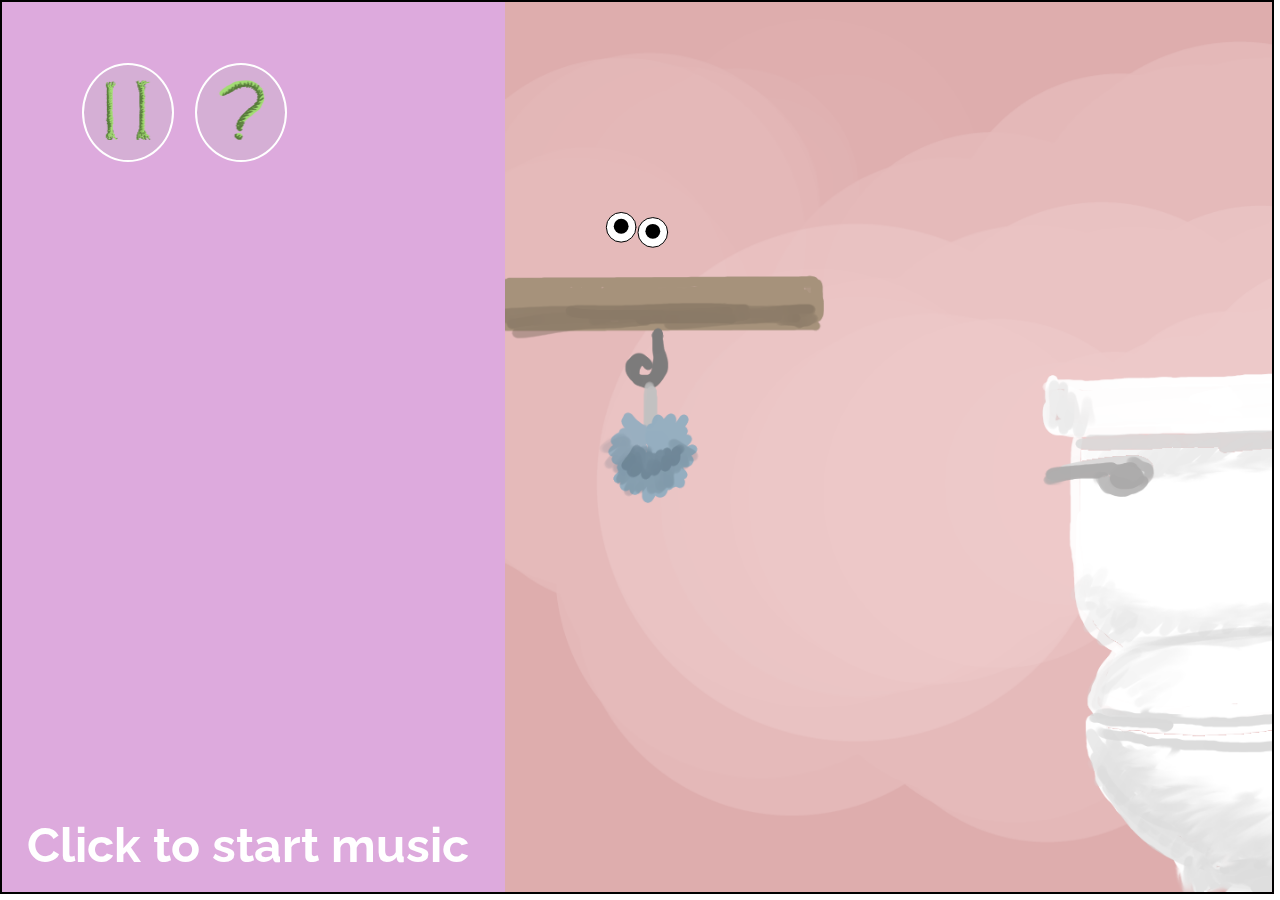
<file: levels/level4.html>
<!DOCTYPE html>
<html>
<head>
	<meta charset="utf-8">
	<meta name="viewport" content="width=device-width, initial-scale=1">
	<title>Level 4</title>
	<!-- css -->
	<link rel="stylesheet" type="text/css" href="nonComicLevel.css">
	<link rel="stylesheet" href="../nonLevelPages/settings.css">
    <!-- Fonts -->
    <link rel="preconnect" href="https://fonts.googleapis.com">
    <link rel="preconnect" href="https://fonts.gstatic.com" crossorigin>
    <link href="https://fonts.googleapis.com/css2?family=Oswald:wght@700&family=Raleway:wght@100&family=Ysabeau:wght@1&display=swap" rel="stylesheet">

	<!-- favicon -->
	<link rel="shortcut icon" href="../Art/hankenskein_favicon.ico" type="image/x-icon">
	<link rel="icon" href="../Art/hankenskein_favicon.ico" type="image/x-icon">
</head>
<body>

<canvas id='canvas' width='1000' height='500'></canvas>
<audio src="../Art/mainHankenskeinTheme.mp3" id="mainTheme"></audio>
<audio src="../Art/woosh.mp3" id='woosh'></audio>


<script language="javascript" src="../graphics/environmentMain.js"></script>
<script language="javascript" src="../nonLevelPages/settings.js"> </script>
<script language="javascript" src="../classes.js"></script>



 <!-- LOADING ANIMATION -->
 <div id="loader"><img id="loaderImg" src="../Art/playerColors/Hankenskein.png" alt="loading..."></div>

 <script>
     document.onreadystatechange = () =>{
         if(document.readyState==="complete")
         {
             document.getElementById("loader").classList.add("hidden");
         }
         else{
             document.getElementById("loader").classList.remove("hidden");
         }
     }
 </script>



<script type="text/javascript">
	setTimeout(() => {
		let backgroundPath = "../Art/Backgrounds/levelFourBackground.png";
		let linePoints = [[[0,498],[3250,499]],[[3250,498],[3250,-1500]], [[0,-1500],[0,498]],
        //shelf at beginning
        [[0, 157], [174, 161]], [[174, 161], [177, 188]], [[177, 188], [88, 188]], [[88, 189], [91, 210]], [[91, 210], [85, 221]], [[85, 221], [85, 237]], [[85, 237], [101, 242]], 
        [[101, 242], [99, 271]], [[99, 271], [80, 281]], [[80, 281], [60, 271]], [[60, 271], [60, 255]], [[60, 255], [67, 239]], [[67, 239], [78, 241]], [[78, 241], [76, 221]], [[76, 221], [66, 210]], [[66, 210], [77, 203]], [[77, 203], [83, 206]], [[83, 206], [81, 186]], [[81, 186], [2, 189]], 
        //toilet
        [[555, 214], [303, 216]], [[303, 216], [303, 245]], [[301, 245], [319, 251]], [[319, 251], [319, 347]], [[318, 347], [339, 370]], [[339, 370], [328, 407]], [[329, 407], [329, 437]], [[329, 437], [373, 489]], [[374, 489], [374, 502]], [[374, 502], [502, 504]], [[502, 504], [502, 485]], 
        [[507, 485], [541, 437]], [[541, 437], [549, 381]], [[549, 381], [522, 346]], [[522, 346], [534, 328]], [[534, 328], [542, 244]], [[542, 244], [558, 242]], [[558, 242], [558, 218]], [[354, 261], [304, 268]], [[304, 268],
         [304, 274]], [[304, 274], [329, 271]], [[329, 271], [336, 280]], [[336, 280], [358, 279]], [[358, 279], [364, 266]], [[475, 159], [475, 212]], [[475, 212], [546, 211]], [[546, 211], [554, 195]], [[554, 195], [537, 195]],
         [[537, 195], [537, 169]], [[537, 169], [527, 169]], [[527, 169], [527, 156]], [[525, 156], [485, 148]], [[485, 148], [476, 160]], 
         //towell
         [[632, 65], [634, 78]], [[634, 78], [647, 83]], [[647, 83], [655, 77]], [[655, 77], [672, 77]], [[672, 77], [678, 213]], [[678, 213], [819, 201]], [[819, 201], [818, 157]], [[818, 157], [822, 117]], [[822, 117], [812, 73]], [[812, 73], [884, 77]], [[884, 77], 
         [890, 61]], [[890, 61], [873, 50]], [[873, 50], [863, 59]], [[863, 59], [800, 61]], [[800, 61], [788, 49]], [[788, 49], [683, 54]], [[683, 54], [674, 64]], [[674, 64], [655, 66]], [[655, 66], [641, 57]], [[641, 57], [628, 71]], 
         //sink
         [[989, 237], [988, 503]], [[988, 503], [1383, 499]], [[1384, 499], [1384, 237]], [[1384, 237], [1243, 231]], [[1243, 231], [1211, 271]], [[1211, 271], [1189, 286]], [[1189, 286], [1163, 287]], [[1163, 287], [1143, 274]],
          [[1143, 274], [1114, 235]], [[1114, 235], [990, 237]], [[990, 237], [990, 502]], [[989, 502], [1377, 503]], [[1380, 503], [1380, 239]], [[1197, 166], [1179, 165]], [[1179, 165], [1179, 117]], [[1179, 117], [1179, 112]], [[1187, 112], [1196, 120]], [[1198, 120], [1198, 162]], 
          //tub
         [[1656, 257], [1656, 230]], [[1656, 230], [1690, 222]], [[1690, 222], [1698, 238]], [[1698, 238], [1698, 238]], [[1698, 238], [1714, 238]], [[1714, 232], [1702, 205]], [[1702, 205], [1639, 221]], [[1641, 221], [1641, 259]], [[1641, 259], [1664, 260]], [[1680, 260], [1680, 463]], 
         [[1680, 463], [1680, 468]], [[1697, 468], [1697, 482]], [[1697, 482], [1671, 485]], [[1671, 485], [1671, 503]], [[1670, 503], [1717, 501]], [[1717, 501], [1717, 471]], [[1716, 471], [1698, 469]], [[1698, 469], [2306, 456]], [[2306, 456], [2298, 501]], [[2298, 501], [2356, 501]],
          [[2356, 501], [2347, 483]], [[2347, 483], [2323, 486]], [[2323, 486], [2323, 462]], [[2323, 462], [2356, 434]], [[2356, 434], [2356, 269]], [[2365, 269], [2430, 270]], [[2430, 270], [2362, 394]], [[2302, 461], [2329, 461]], [[1682, 438], [1721, 475]],[[1645, 263], [1614, 261]], [[1614, 261], [1688, 501]],
         //soap
         [[1821, 178], [1821, 187]], [[1821, 187], [1885, 186]], [[1885, 186], [1887, 180]], [[1887, 180], [1876, 179]], [[1876, 179], [1876, 161]], [[1876, 161], [1839, 168]], [[1839, 168], [1841, 181]], [[1841, 181], [1821, 181]], 
         //painting
         [[3058, 26], [3056, 155]], [[3056, 155], [3170, 154]], [[3170, 154], [3167, 24]], [[3167, 24], [3059, 24]],
         //ending shelf
         [[2975, 204], [2975, 229]], [[2975, 229], [3245, 227]], [[3245, 227], [3247, 197]], [[3247, 197], [2976, 205]], 
        ];
		setup(linePoints, backgroundPath);
	}, 0);

   // declares the ending location of the level to be set in the main JS file
   const levelEndPoint = 
    {
        y: 0.4,
        x: -0.97,
    }


	//function to set the level in game object
	function setLevel()
	{
		game.level = 4;
    }

</script>


  <!-- Tells user to click screen in order to start music -->
  <div id="musicInstruction">Click to start music</div>

  <!-- hides above div when screen has been clicked -->
  <script>
      document.addEventListener("mousedown", (e)=>{document.getElementById("musicInstruction").classList.add("hidden")});
      //also turned off if music is not on after music has been set gotten from localStorage
  </script>


    <!-- START OF SETTINGS -->    
    <!-- settings div - hidden until 'settings' is chosen -->

   <!-- pause and play buttons are at top of level screen instead of just home and settings -->
   <div id="pauseAndPlay" class="container">
    <button id="playBtn" class="pauseAndPlay settingsBtn level hidden" onclick="playGame()"><img draggable="false" class="pauseAndPlay settingsImg" src="../Art/play.png" alt="Play"></button>
    <button id="pauseBtn" class="pauseAndPlay settingsBtn level" onclick="pauseGame()"><img draggable="false" src="../Art/pause.png" class="pauseAndPlay settingsImg" alt="Pause"></button>
    <button class="pauseAndPlay settingsBtn level" onclick="toggleDiv('instructions', 'settings')"><img draggable="false" src="../Art/instructions.png" class="pauseAndPlay settingsImg" alt="instructions"></button>
   

    <!-- Home and settings buttons are hidden until pause is selected -->
    <!-- On level  -->
        <button class="pauseAndPlay settingsBtn level hiddenBtns hidden"  onClick="window.location.assign('../nonLevelPages/mainmenu.html')"><img draggable="false" src="../Art/homeBtn.png" alt="Home" class="settingsImg"></button>
        <button class="pauseAndPlay settingsBtn level hiddenBtns hidden"  onclick="toggleDiv('settings', 'instructions');"><img draggable="false" src="../Art/settingsBtn.png" alt="Settings" class="settingsImg"></button>

    </div>

    <!-- overlays screen when game is paused to dim it out -->
    <div id="pauseDiv" class="hidden"></div>

    <div id="settings" class="hidden">
        <div class="xButton" onclick="document.getElementById('settings').classList.add('hidden'); playGame();">X</div>
        <div class="spacerDiv"></div>
        <div class="soundSetting">
            <div class="setSelection noBorder">Music</div> 
            <div class="setSelection hand" id="musicOn" onclick="toggleMusic('on', true); bold('music');">ON</div>
            <div class="setSelection hand" id="musicOff" onclick="toggleMusic('off', true); bold('music');">OFF</div>
        </div>
        <div class="soundSetting">
             <div class="setSelection noBorder">Sfx</div>
             <div class="setSelection hand" id="sfxOn" onclick="toggleSfx('on', true); bold('sfx');">ON</div>
             <div class="setSelection hand" id="sfxOff" onclick="toggleSfx('off', true); bold('sfx');">OFF</div>
        </div>
        <div class="colorSetting">
            <div class="setSelection noBorder">Color?</div>
            <!-- will eventually have small pictures of colors but may just comment this out if I don't get it working before competition -->
                <!-- it's mostly because I feel like there needs to be something else to fill the settings box -->
                <!-- Divs with X inside show up when selected to indicate current color -->
                <div class="setSelection colorSelection hand level" style="background-color:gray" onclick="setPlayerColor('grey'); bold('color')"> <div id="greyX" class="hidden selectX">X</div></div>  
                <div class="setSelection colorSelection hand level" style="background-color:blue" onclick="setPlayerColor('blue'); bold('color')" > <div id="blueX" class="hidden selectX">X</div></div>
                <div class="setSelection colorSelection hand level" style="background-color:purple" onclick="setPlayerColor('purple'); bold('color')"> <div id="purpleX" class="hidden selectX">X</div></div>
                <div class="setSelection colorSelection hand level" style="background-color:red" onclick="setPlayerColor('red'); bold('color')"> <div id="redX" class="hidden selectX">X</div></div>
                <div class="setSelection colorSelection hand level" style="background-color:green" onclick="setPlayerColor('green'); bold('color')"> <div id="greenX" class="hidden selectX">X</div></div>
                <div class="setSelection colorSelection hand level" style="background-color:orange" onclick="setPlayerColor('orange'); bold('color')"> <div id="orangeX" class="hidden selectX">X</div></div>
                <div class="setSelection colorSelection hand level" style="background-color: hotpink" onclick="setPlayerColor('pink'); bold('color')"> <div id="pinkX" class="hidden selectX">X</div></div>
        </div>
    </div>

    <!-- END OF SETTINGS -->

   <!-- INSTRUCTIONS DIV-->
 <div id="instructions" class="hidden">
    <div class="xButton" onclick="document.getElementById('instructions').classList.add('hidden')">X</div>
    <div class="mainInstructions"><h1>Maneuver around the obstacles to reach the yellow circle and help Hank leave the house.</h1></div>
    <div class="spacer"></div>
    <div>
        <div class="sectionTitle" style="width:16%"><h1>Rolling:</h1>
            <div class="instruction"> <div class="key">A</div><div class="key">D</div></div>
            <div class="instruction"><div class="key">←</div> <div class="key">→</div></div>

            <div class="header sectionTitle" style="width:110%; font-size:120%;"><p style="font-size:150%">Restart Level:</p>
                <div class="instruction"> <div class="key">R</div></div>
            </div>
        </div>

        <div class="sectionTitle" style="width:65%; margin-bottom:0"><h1 style="width:40%; float:left; margin:0;">Using Lasso:</h1>
            <div class="header" style="float:left"><p style="font-size:150%; margin:0; ">Aim with cursor.</p></div>
            <div class="header" style="width:30%;"><p style="font-size:150%">Add Force to Launch:</p>
                 <div class="instruction"><div class="key">W</div> <div class="key">S</div></div>
                <div class="instruction"><div class="key">↑</div> <div class="key">↓</div></div>
            </div>

            <div class="header"><p style="font-size:150%">To Throw:</p>
                <div class="instruction key notSquare">[Space]</div>
            </div>

            <div class="header"><p style="font-size:150%">To Pull In:</p>
                <div class="instruction key notSquare">[Space]</div>
            </div>

            <div class="header"><p style="font-size:150%">To Clear:</p>
                <div class="instruction key notSquare">[Shift]</div>
            </div>
        </div>

</div>

<!-- END OF INSTRUCTIONS -->

</body>
</html>
</file>
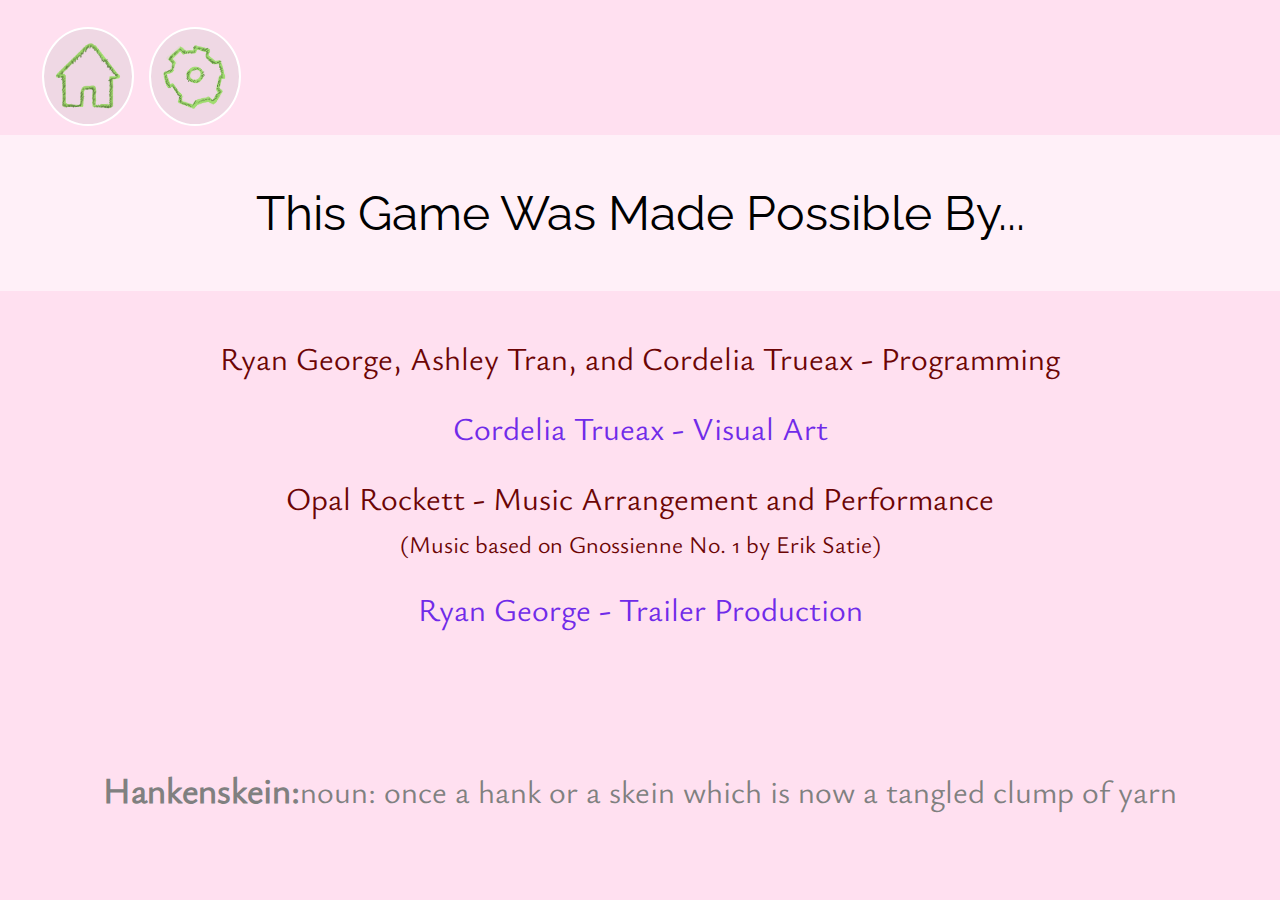
<file: nonLevelPages/credits.html>
<!DOCTYPE html>
<html>
    <head>
        <title>Credits</title>
        <link rel="stylesheet" href="./credits.css">
        <link rel="stylesheet" href="../nonLevelPages/settings.css">
        <link rel="preconnect" href="https://fonts.googleapis.com">
        <link rel="preconnect" href="https://fonts.gstatic.com" crossorigin>
        <link href="https://fonts.googleapis.com/css2?family=Oswald:wght@700&family=Raleway:wght@100&family=Ysabeau:wght@1&display=swap" rel="stylesheet">
        <!-- favicon -->
        <link rel="shortcut icon" href="../Art/hankenskein_favicon.ico" type="image/x-icon">
        <link rel="icon" href="../Art/hankenskein_favicon.ico" type="image/x-icon">
    </head>
    <body>
          <!-- START OF SETTINGS -->
    <!-- Home and settings buttons -->
    <div class="buttonDiv nonLevel">
        <button class="settingsBtn nonLevel" onClick="window.location.assign('../nonLevelPages/mainmenu.html')"><img draggable="false" src="../Art/homeBtn.png" alt="Home" class="settingsImg"></button>
        <button class="settingsBtn nonLevel" onclick="document.getElementById('settings').classList.remove('hidden')"><img draggable="false" src="../Art/settingsBtn.png" alt="Settings" class="settingsImg"></button>
    </div>

    <!-- settings div - hidden until 'settings' is chosen -->
    <script language="javascript" src="../graphics/environmentMain.js"></script>
    <script language="javascript" src="settings.js"> </script>
    <script language="javascript" src="../classes.js"></script>
    
        <div id="settings" class="hidden">
            <div class="xButton" onclick="document.getElementById('settings').classList.add('hidden')">X</div>
            <div class="spacerDiv"></div>
            <div class="soundSetting">
                <div class="setSelection noBorder">Music</div> 
                <div class="setSelection hand" id="musicOn" onclick="toggleMusic('on', false); bold('music');">ON</div>
                <div class="setSelection hand" id="musicOff" onclick="toggleMusic('off', false); bold('music');">OFF</div>
            </div>
            <div class="soundSetting">
                 <div class="setSelection noBorder">Sfx</div>
                 <div class="setSelection hand" id="sfxOn" onclick="toggleSfx('on', false); bold('sfx');">ON</div>
                 <div class="setSelection hand" id="sfxOff" onclick="toggleSfx('off', false); bold('sfx');">OFF</div>
            </div>
            <div class="colorSetting">
                <div class="setSelection noBorder">Color?</div>
                <!-- will eventually have small pictures of colors but may just comment this out if I don't get it working before competition -->
                <!-- it's mostly because I feel like there needs to be something else to fill the settings box -->
                <!-- Divs with X inside show up when selected to indicate current color -->
                 <div class="setSelection colorSelection hand nonLevel" style="background-color:gray" onclick="setPlayerColor('grey'); bold('color')"> <div id="greyX" class="hidden selectX">X</div></div>  
                 <div class="setSelection colorSelection hand nonLevel" style="background-color:blue" onclick="setPlayerColor('blue'); bold('color')" > <div id="blueX" class="hidden selectX">X</div></div>
                 <div class="setSelection colorSelection hand nonLevel" style="background-color:purple" onclick="setPlayerColor('purple'); bold('color')"> <div id="purpleX" class="hidden selectX">X</div></div>
                 <div class="setSelection colorSelection hand nonLevel" style="background-color:red" onclick="setPlayerColor('red'); bold('color')"> <div id="redX" class="hidden selectX">X</div></div>
                 <div class="setSelection colorSelection hand nonLevel" style="background-color:green" onclick="setPlayerColor('green'); bold('color')"> <div id="greenX" class="hidden selectX">X</div></div>
                 <div class="setSelection colorSelection hand nonLevel" style="background-color:orange" onclick="setPlayerColor('orange'); bold('color')"> <div id="orangeX" class="hidden selectX">X</div></div>
                 <div class="setSelection colorSelection hand nonLevel" style="background-color:hotpink" onclick="setPlayerColor('pink'); bold('color')"> <div id="pinkX" class="hidden selectX">X</div></div>
            </div>
        </div>
        <!-- END OF SETTINGS -->

        <div class="title"><h1 class="title">This Game Was Made Possible By...</h1></div>
        <div class="credit colorOne">Ryan George, Ashley Tran, and Cordelia Trueax - Programming</div>    
        <div class="credit colorTwo">Cordelia Trueax - Visual Art</div>    
        <div class="credit colorOne">Opal Rockett - Music Arrangement and Performance</div>
        <div class="subCredit colorOne">(Music based on Gnossienne No. 1 by Erik Satie)</div>
        <div class="credit colorTwo">Ryan George - Trailer Production</div>
        <div class="hankDefinition"> <span class="boldTerm">Hankenskein:</span>noun: once a hank or a skein which is now a tangled clump of yarn</div>
    </body>
</html>
</file>
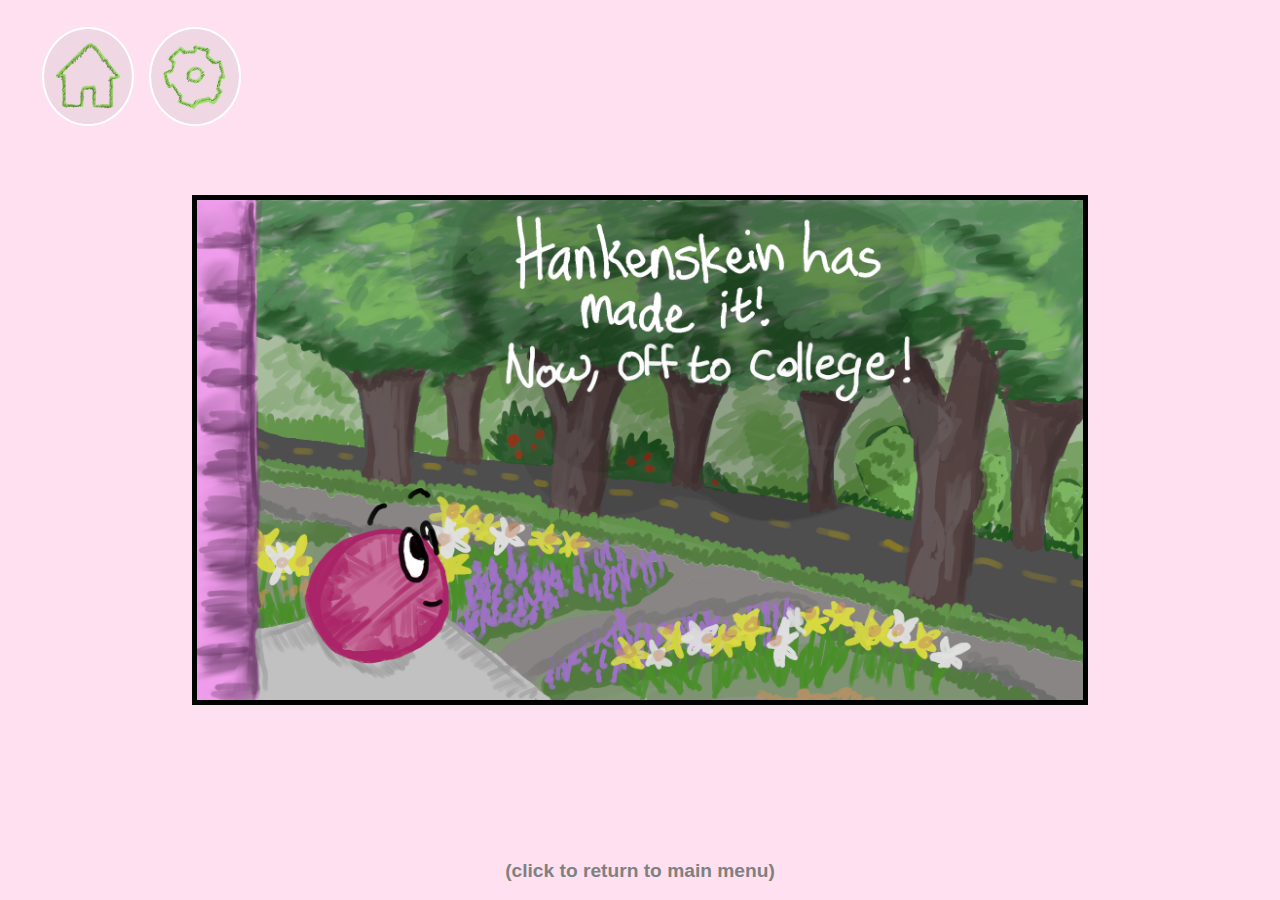
<file: nonLevelPages/endPage.html>
<!DOCTYPE html>
<html>
    <head>
        <title>End Page</title>
        <!-- <link rel="stylesheet" href="endPage.css"> -->
        <link rel="stylesheet" href="../nonLevelPages/settings.css">
        <link rel="stylesheet" href="../levels/comicLevel.css">
        <link rel="preconnect" href="https://fonts.googleapis.com">
        <link rel="preconnect" href="https://fonts.gstatic.com" crossorigin>
        <link href="https://fonts.googleapis.com/css2?family=Oswald:wght@700&family=Raleway:wght@100&family=Ysabeau:wght@1&display=swap" rel="stylesheet">
        <!-- favicon -->
        <link rel="shortcut icon" href="../Art/hankenskein_favicon.ico" type="image/x-icon">
        <link rel="icon" href="../Art/hankenskein_favicon.ico" type="image/x-icon">
    </head>

    
 <!-- LOADING ANIMATION -->
 <div id="loader"><img id="loaderImg" src="../Art/playerColors/Hankenskein.png" alt="loading..."></div>

 <script>
     document.onreadystatechange = () =>{
         if(document.readyState==="complete")
         {
             document.getElementById("loader").classList.add("hidden");
         }
         else{
             document.getElementById("loader").classList.remove("hidden");
         }
     }
 </script>


    <!-- end comic/img -->
    <body style=" background-color: #ffe0f0;">
        <div class="comicDiv comic"><img class="comicImg" src="../Art/comics/endComic.png" alt="Good Job! You're done!"></div>
        <div class="comicInstructions comic">(click to return to main menu)</div>
                <!-- START OF SETTINGS -->
    <!-- Home and settings buttons -->
    <div class="buttonDiv nonLevel">
        <button class="settingsBtn nonLevel" onClick="window.location.assign('../nonLevelPages/mainmenu.html')"><img src="../Art/homeBtn.png" alt="Home" class="settingsImg"></button>
        <button class="settingsBtn nonLevel" onclick="document.getElementById('settings').classList.remove('hidden')"><img src="../Art/settingsBtn.png" alt="Settings" class="settingsImg"></button>
    </div>

    
    <!-- settings div - hidden until 'settings' is chosen -->
    <script language="javascript" src="../graphics/environmentMain.js"></script>
    <script language="javascript" src="settings.js"> </script>
    <script language="javascript" src="../classes.js"></script>
    
        <div id="settings" class="hidden">
            <div class="xButton" onclick="document.getElementById('settings').classList.add('hidden')">X</div>
            <div class="spacerDiv"></div>
            <div class="soundSetting">
                <div class="setSelection noBorder">Music</div> 
                <div class="setSelection hand" id="musicOn" onclick="toggleMusic('on', false); bold('music');">ON</div>
                <div class="setSelection hand" id="musicOff" onclick="toggleMusic('off', false); bold('music');">OFF</div>
            </div>
            <div class="soundSetting">
                 <div class="setSelection noBorder">Sfx</div>
                 <div class="setSelection hand" id="sfxOn" onclick="toggleSfx('on', false); bold('sfx');">ON</div>
                 <div class="setSelection hand" id="sfxOff" onclick="toggleSfx('off', false); bold('sfx');">OFF</div>
            </div>
            <div class="colorSetting">
                <div class="setSelection noBorder">Color?</div>
                <!-- will eventually have small pictures of colors but may just comment this out if I don't get it working before competition -->
                <!-- it's mostly because I feel like there needs to be something else to fill the settings box -->
                <!-- Divs with X inside show up when selected to indicate current color -->
                 <div class="setSelection colorSelection hand nonLevel" style="background-color:gray" onclick="setPlayerColor('grey'); bold('color')"> <div id="greyX" class="hidden selectX">X</div></div>  
                 <div class="setSelection colorSelection hand nonLevel" style="background-color:blue" onclick="setPlayerColor('blue'); bold('color')" > <div id="blueX" class="hidden selectX">X</div></div>
                 <div class="setSelection colorSelection hand nonLevel" style="background-color:purple" onclick="setPlayerColor('purple'); bold('color')"> <div id="purpleX" class="hidden selectX">X</div></div>
                 <div class="setSelection colorSelection hand nonLevel" style="background-color:red" onclick="setPlayerColor('red'); bold('color')"> <div id="redX" class="hidden selectX">X</div></div>
                 <div class="setSelection colorSelection hand nonLevel" style="background-color:green" onclick="setPlayerColor('green'); bold('color')"> <div id="greenX" class="hidden selectX">X</div></div>
                 <div class="setSelection colorSelection hand nonLevel" style="background-color:orange" onclick="setPlayerColor('orange'); bold('color')"> <div id="orangeX" class="hidden selectX">X</div></div>
                 <div class="setSelection colorSelection hand nonLevel" style="background-color:hotpink" onclick="setPlayerColor('pink'); bold('color')"> <div id="pinkX" class="hidden selectX">X</div></div>
            </div>
        </div>
        <!-- END OF SETTINGS -->
        
         <!-- sets level back to one -->
        <script>
            setInterval(()=>{game.level = 1}, 100);

            //sends page back to main menu when clicked
            document.addEventListener("mousedown", (e)=>{window.location.assign("mainmenu.html")} );
        </script>

    </body>
</html>
</file>
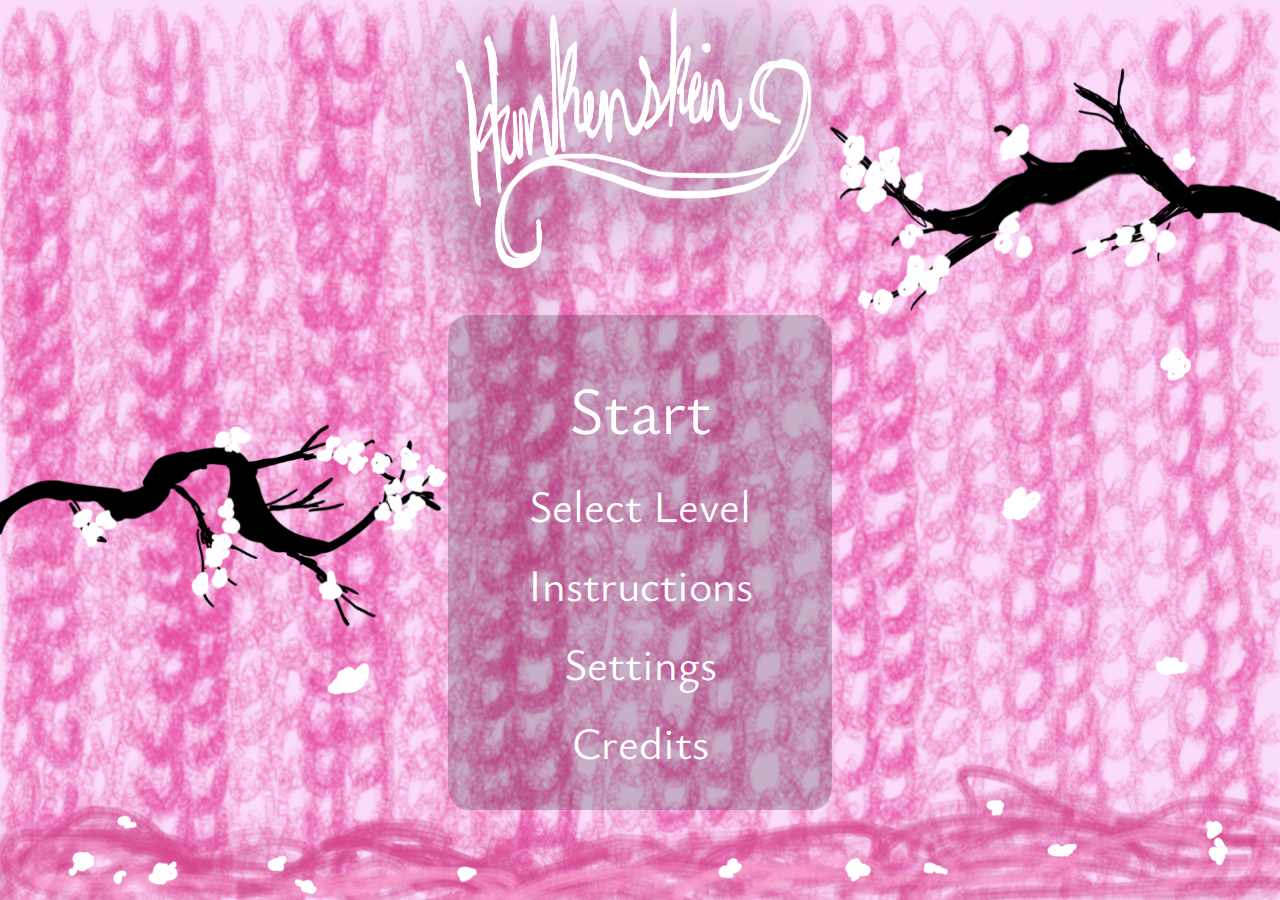
<file: nonLevelPages/mainmenu.html>
<!DOCTYPE html>
<html lang="en">
<head>
    <meta charset="UTF-8">
    <meta http-equiv="X-UA-Compatible" content="IE=edge">
    <meta name="viewport" content="width=device-width, initial-scale=1.0">
    <link rel = "stylesheet" href = "mainmenu.css">
    <link rel="stylesheet" href="settings.css">

    <!-- FONT STUFF FOR COPYING LATER -->
    <link rel="preconnect" href="https://fonts.googleapis.com">
    <link rel="preconnect" href="https://fonts.gstatic.com" crossorigin>
    <link href="https://fonts.googleapis.com/css2?family=Oswald:wght@700&family=Raleway:wght@100&family=Ysabeau:wght@1&display=swap" rel="stylesheet">
    <!-- favicon -->
    <link rel="shortcut icon" href="../Art/hankenskein_favicon.ico" type="image/x-icon">
    <link rel="icon" href="../Art/hankenskein_favicon.ico" type="image/x-icon">
    <!--
     font-family: 'Oswald', sans-serif;
    font-family: 'Raleway', sans-serif;
    font-family: 'Ysabeau', sans-serif;
     -->
    <title>Main Menu</title>
</head>
<body>

    <!-- adding pause, play and home buttons => use home to go to settings  -->

    <img draggable="false" id = "title" src = "../Art/menuTitle.png">
    <img draggable="false" id = "bg" src = "../Art/menuBackground.png">
    <img draggable="false" id = "flowers" src = "../Art/menuFlowers.png">
    <div class="boxAboveTheBox"></div>
    <div id = "box"> 
        <div class="selection hand" onclick="window.location.assign('../levels/level' + game.level + '.html'); console.log(game.level)" style="margin-bottom:7vmin"> <h1 class="selection" style="font-size:300%;">Start</h1></div> <!---will need to edit this to last saved level -->
        <div class="selection hand"><a class="selection" href="./levelSelection.html"> <h1 class="selection">Select Level</h1></a> </div>
        <div class="selection hand" onclick="document.getElementById('instructions').classList.remove('hidden')"><h1 class="selection">Instructions</h1></div>
        <div class="selection hand" href="" onclick="document.getElementById('settings').classList.remove('hidden')"> <h1 class="selection">Settings</h1> </div>
       <div class="selection hand"> <a class="selection" href="./credits.html"> <h1 class="selection">Credits</h1> </a></div>
     
    </div>


    <!-- settings div - hidden until 'settings' is chosen -->
    <!-- START OF SETTINGS -->
    <script language="javascript" src="../graphics/environmentMain.js"></script>
    <script language="javascript" src="settings.js"> </script>
    <script language="javascript" src="../classes.js"></script>
    
        <div id="settings" class="hidden">
            <div class="xButton nonLevel" onclick="document.getElementById('settings').classList.add('hidden')">X</div>
            <div class="spacerDiv"></div>
            <div class="soundSetting">
                <div class="setSelection noBorder">Music</div> 
                <div class="setSelection hand" id="musicOn" onclick="toggleMusic('on', false); bold('music');">ON</div>
                <div class="setSelection hand" id="musicOff" onclick="toggleMusic('off', false); bold('music');">OFF</div>
            </div>
            <div class="soundSetting">
                 <div class="setSelection noBorder">Sfx</div>
                 <div class="setSelection hand" id="sfxOn" onclick="toggleSfx('on', false); bold('sfx');">ON</div>
                 <div class="setSelection hand" id="sfxOff" onclick="toggleSfx('off', false); bold('sfx');">OFF</div>
            </div>
            <div class="colorSetting">
                <div class="setSelection noBorder">Color?</div>
                <!-- will eventually have small pictures of colors but may just comment this out if I don't get it working before competition -->
                <!-- it's mostly because I feel like there needs to be something else to fill the settings box -->
                <!-- Divs with X inside show up when selected to indicate current color -->
                 <div class="setSelection colorSelection hand nonLevel" style="background-color:gray" onclick="setPlayerColor('grey'); bold('color')"> <div id="greyX" class="hidden selectX">X</div></div>  
                 <div class="setSelection colorSelection hand nonLevel" style="background-color:blue" onclick="setPlayerColor('blue'); bold('color')" > <div id="blueX" class="hidden selectX">X</div></div>
                 <div class="setSelection colorSelection hand nonLevel" style="background-color:purple" onclick="setPlayerColor('purple'); bold('color')"> <div id="purpleX" class="hidden selectX">X</div></div>
                 <div class="setSelection colorSelection hand nonLevel" style="background-color:red" onclick="setPlayerColor('red'); bold('color')"> <div id="redX" class="hidden selectX">X</div></div>
                 <div class="setSelection colorSelection hand nonLevel" style="background-color:green" onclick="setPlayerColor('green'); bold('color')"> <div id="greenX" class="hidden selectX">X</div></div>
                 <div class="setSelection colorSelection hand nonLevel" style="background-color:orange" onclick="setPlayerColor('orange'); bold('color')"> <div id="orangeX" class="hidden selectX">X</div></div>
                 <div class="setSelection colorSelection hand nonLevel" style="background-color:hotpink" onclick="setPlayerColor('pink'); bold('color')"> <div id="pinkX" class="hidden selectX">X</div></div>
            </div>
        </div>
        <!-- END OF SETTINGS --> 
        <!-- INSTRUCTIONS DIV-->
	   <div id="instructions" class="hidden">
        <div class="xButton" onclick="document.getElementById('instructions').classList.add('hidden')">X</div>
        <div class="mainInstructions"><h1>Maneuver around the obstacles to reach the yellow circle and help Hank leave the house.</h1></div>
        <div>
            <div class="sectionTitle" style="width:16%"><h1>Rolling</h1>
                <div class="instruction"> <div class="key">A</div><div class="key">D</div></div>
                <div class="instruction"><div class="key">←</div> <div class="key">→</div></div>

                <div class="header" style="width:110%; font-size:120%;"><p style="font-size:150%; color:#b40063">Restart Level:</p>
                    <div class="instruction"> <div class="key">R</div></div>
                </div>
            </div>

            <div class="sectionTitle" style="width:65%; margin-bottom:0"><h1 style="width:40%; float:left; margin:0;">Using Lasso</h1>
                <div class="header" style="float:left"><p style="font-size:150%; margin:0; ">Aim with cursor.</p></div>
                <div class="header" style="width:30%;"><p style="font-size:150%">Add Force to Launch:</p>
                     <div class="instruction"><div class="key">W</div> <div class="key">S</div></div>
                    <div class="instruction"><div class="key">↑</div> <div class="key">↓</div></div>
                </div>

                <div class="header"><p style="font-size:150%">To Throw:</p>
                    <div class="instruction key notSquare">[Space]</div>
                </div>

                <div class="header"><p style="font-size:150%">To Pull In:</p>
                    <div class="instruction key notSquare">[Space]</div>
                </div>

                <div class="header"><p style="font-size:150%">To Clear:</p>
                    <div class="instruction key notSquare">[Shift]</div>
                </div>
            </div>

    </div>
    </div>

    <!-- END OF INSTRUCTIONS -->

    <!-- LOADING ANIMATION -->
    <div id="loader"><img id="loaderImg" src="../Art/playerColors/Hankenskein.png" alt="loading..."></div>

    <script>
        document.onreadystatechange = () =>{
            if(document.readyState==="complete")
            {
                document.getElementById("loader").classList.add("hidden");
                console.log('hidden');
            }
            else{
                document.getElementById("loader").classList.remove("hidden");
                console.log(document.getElementById("loader").style.width);
            }
        }
    </script>

<!-- </div id ="box">
    </div> -->
</body>
</html>
</file>
<file: LevelSelection.css>
img{
    height:auto;
    width:100vh;
    object-fit:cover;
    float:left;
}

/* box of the level*/
.boxes{
    height:20vh;
    width:100vh;
    border:2px solid black;
    text-align:center;
    margin-left:5%;
    margin-bottom:10%;
}

h1{
    text-align:center;
}

h2{
    text-align:center;
    font-size:45px;
    float:left;
}
</file>
<file: levels/comicLevel.css>
* {
	box-sizing: border-box;
}

:root{
	--comic-height:calc(70vw*0.57);
}

/*@font-face {
	font-family: 'Raleway_Bold';
	src: "../fonts/Raleway-Bold.ttf";
}*/

body {
	margin: 0;
	padding: 0;
}

canvas {
	border: black solid 2px;
	margin: 0;
	padding: 0;
}

.comicBackdrop{
	background-color: #ffe0f0;
	position:absolute;
	top:0;
	left:0;
	width:100vw;
	height:100vh;
	z-index:3;
}

.comicDiv{
	position:absolute;
	z-index:3;
	left:50vw;
	top:50vh;
	width:70vw;
	/* top:0; */
	/* left:0; */
	height:var(--comic-height);
	/* top:calc(100vw/2 - var(--comic-width)/2); */
	/* top: 24.9vw; */
	margin-left:-35vw;
	margin-top:calc(-1/2* var(--comic-height));
}

.comicImg{
	width:100%;
	height: 100%;
	border: 5px solid black;
}

.comicInstructions{
	color:gray;
	font-family: 'Raleway_Bold', sans-serif;
    font-weight:bold;  
	font-size:120%;
	text-align:center;
	position:absolute;
	width:100vw;
	z-index:3;
	bottom:2vh;
	/* left:40vw; */
}
</file>
<file: nonLevelPages/settings.css>
/* Makes divs correct height with inside padding */
* { 
    -moz-box-sizing: border-box; 
    -webkit-box-sizing: border-box; 
     box-sizing: border-box; 
}

html{
    margin:0;
    padding:0;
}

body{
    margin:0;
    padding:0;
}


/* =================== Settings Rulesets =================== */

@font-face {
    font-family: "Raleway-Local";
    src: url("../fonts/Raleway-VariableFont_wght.ttf");
}

h1 {
    font-weight: 400;
}

.buttonDiv{
 position:fixed;
 width:10vw;
 height:10vh;
 top:3vh;
 left:3vh;
}

.settingsBtn.level
{
    height:100%;
    /* width:13%; */
    border-radius:100%;
    border: 1px solid white;
    background-color:rgba(193, 193, 193, .25);
    padding:2%;
    margin-left:0.25%;
    margin-right:0.25%;
    outline:none;



}

.settingsBtn.nonLevel
{
    height:55%;
    border-radius:100%;
    border: 2px solid white;
    background-color:rgba(193, 193, 193, .25);
    margin-top:0;
    outline:none;
    float:left;
    margin-left:3%;
    padding:2%;
    border-radius:100%;
}

.buttonDiv.nonLevel{
    width: 40vw;
    height:20vh;
    margin-top:0;
    padding-top:0;
}


.settingsImg{
    /* width:%; */
    height:90%;
    width:100%;
}

.settingsBtn:hover{
    /* border:3px; */
    background-color:rgba(193,193,193,.75);
}


.settingsBtn:select
{
    border: 2px solid white;
}

.hidden{
    display:none;
}

#settings, #instructions{
    position:absolute;
    background-color:rgba(255,255,255,0.9);
    width:70vw;
    height:70vh;
    border-radius:5%;
    top:20vh;
    left:15vw;
    z-index:4;

}

.xButton{
    width:5vw;
    height:5vw;
    border-radius:100%;
    border: 1px solid black;
    text-align:center;
    padding-top:1.5%;
    /*padding-bottom:-3%; */
    float:right;
    margin:3%;
    font-family: 'Raleway-Local', sans-serif;
    font-size:2.25vw;
    font-weight: 400;
}


.xButton:hover{
    border-width:3px;
    cursor:pointer; 
}

.spacerDiv{
    width:100%;
    height:25%;
}

/* parent soundSetting elements */
.soundSetting
{
    text-align:center;
    width:100%;
    clear:left;
    height:20%;
    margin:auto;
    
}

/* only the child soundSetting elements */
.setSelection{
    font-size:150%;
    float:left;
    text-align:center;
    font-family: 'Raleway-Local', sans-serif;
    font-weight: 400;
    border:2px solid black;
    margin:3%;
    padding:1%;
    border-radius:100%;

}


.colorSetting{
    text-align:center;
    width:100%;
    clear:left;
    height:20%;
    
}


.colorSelection{
    width:3.5vw;
    height:3.5vw;
    padding-top:1.25vw;
    font-size: 2vw;
}

.setSelection:hover{
    border-width:3px;
}

.noBorder{
    border: 0;
}

.bold{
    /* border: 3px solid black; */
    background-color:rgba(148, 148, 148, .70);
}

/* changes the cursor to a hand on hover */
.hand{
    cursor:pointer;
}

.selectX{
    color:white;
    font-size:100%;
    font-family: 'Raleway-Local', sans-serif;
    font-weight: 400;
    width:100%;
    height:100%;
    padding:0;
    /* margin:0; */
    margin-top: -50%;
}


/* ======================RULESETS THAT ONLY APPLY IN LEVEL PAGES=============================== */

#pauseAndPlay.container{
    position:fixed;
    width:50vw;
    height:20vh;
    top:7vh;
    left:7vh;
    z-index:5;
}


/* only the child soundSetting elements */
.pauseAndPlay.settingsBtn, #pauseAndPlay.settingsImg{
    font-size:150%;
    float:left;
    text-align:center;
    font-family: 'Raleway-Local', sans-serif;
    font-weight: 400;
    border:2px solid white;
    margin-left:3%;
    padding:2%;
    border-radius:100%;
    height:55%;

}


.buttonDiv.level{
    left: 14% ;
}

#pauseDiv{
    position:absolute;
    width:100vw;
    height:100vh;
    z-index:4;
    top:0;
    left:0;
    background-color:rgba(0,0,0,0.25);
}



/* ===================================INSTRUCTIONS RULESETS======================================== */

/* sets fonts for all children of instructions div*/
#instructions{
    font-family: 'Raleway-Local', sans-serif;
    font-weight:50vw;
    z-index:5;
    overflow: scroll;
    overflow-X:hidden;
}

/* tells the player the general idea of the game */
.mainInstructions{
 margin-left:3%;
 text-align:center;
 font-size:1.35vw;
}


/* ruleset for instruction label */
#instructionLabel{
	width:20vw;
	height:15vw;
	padding:0;
    float:right;
    margin-right:10vw;
    margin-top:0;
    /* bottom:0; */
}


.instruction{
    clear:left;
    color:#000000;
}

.header{
   
    margin: 4%;
    float:left;
    margin-top:0;
    color: #000000;
    font-size: 1.25vw;
}

.spacer{
    width:100%;
    height: 1vh;
}

.sectionTitle{
    float:left; 
    margin:4.5%;
    margin-top:0;
    color:#b40063;
    font-size:1.3vw;
    
   }

.key{
    float:left;
    border: 2px solid darkgray;
    border-radius:10%;
    padding:7%;
    width:5vw;
    height:5vw;
    font-size:2vw;
    text-align: center;
}

.notSquare{
    width: auto;
    height:fit-content;
    font-size: 2vw;
}


/* ===========================LOADER================================= */
/* Loading animation for all of site */

#loader{
    width:5vw;
    height:5vw;
    position:absolute;
    top:47vh;
    left:47vw;
    z-index: 10;
    /* link animation here */
    animation-name: spin; 
    animation-duration: 1s;
    animation-timing-function: linear;
    animation-iteration-count: infinite;
}


#loaderImg{
    width:100%;
    height:100%;
}

@keyframes spin{
    0%{
        transform:rotate(0deg);
    }

    50%{
        transform:rotate(180deg);
    }

    100%{
        transform:rotate(360deg);
    }
}
</file>
<file: levels/nonComicLevel.css>
@font-face {
    font-family: "Raleway-Local";
    src: url("../fonts/Raleway-VariableFont_wght.ttf");
}

@font-face {
    font-family: "Ysabeau-Local";
    src: url("../fonts/Ysabeau-Regular.ttf");
}

* {
	box-sizing: border-box;
}

body {
	margin: 0;
	padding: 0;
}

canvas {
	border: black solid 2px;
	margin: 0;
	padding: 0;
}

#musicInstruction{
	position:absolute;
	z-index:3;
	bottom:3vh;
	left:3vh;
	color:white;
	font-family: 'Raleway-Local', sans-serif;
    font-weight:bold;  
	font-size:300%;

}
</file>
<file: nonLevelPages/credits.css>
/* Makes divs correct height with inside padding */
* { 
    -moz-box-sizing: border-box; 
    -webkit-box-sizing: border-box; 
     box-sizing: border-box; 
}


@font-face {
    font-family: "Raleway-Local";
    src: url("../fonts/Raleway-VariableFont_wght.ttf");
}

@font-face {
    font-family: "Ysabeau-Local";
    src: url("../fonts/Ysabeau-Regular.ttf");
}

html{
    height:100%;
    padding:0;
}

body{
    background-color: #ffe0f0;
    padding:0;
    margin:0;
}

h1.title{
    color:black;
    font-family: 'Raleway-Local', sans-serif;
    font-size:300%;
    text-align: center;
    font-weight: 400;
}

div.title{
    width:100vw;
    padding:0;
    padding-top:2vh;
    padding-bottom:2vh;
    background-color:rgba(255,255,255,0.5);
    margin-top:15vh;
    margin-bottom:5vh;
}


.credit{
    text-align:center;
    width:100vw;
    /* font-family: 'Oswald', sans-serif; */
     /* font-family: 'Raleway-Local', sans-serif; */
    font-family: 'Ysabeau-Local', sans-serif;
    font-size:200%;
/*    font-weight:bold;*/
    margin-top:3vh;
    /* margin-bottom:3vh; */

}

.subCredit{
    text-align:center;
    width:100vw;
    font-family: 'Ysabeau-Local', sans-serif;
/*    font-weight:bold;*/
    margin-top:1vh;
    margin-bottom:3vh;
    font-size: 150%;

}

.colorOne{
    color:rgb(108, 5, 5);
}

.colorTwo{
    color:rgb(112, 43, 233);
}

.hankDefinition{
    width:100vw;
    text-align:center;
    font-family: 'Ysabeau-Local', sans-serif;
/*    font-weight:bold;*/
    color:gray;
    font-size:200%;
    margin-top: 15vh;
}

.boldTerm{
    font-weight:bolder;
    font-size:113%;
}
</file>
<file: nonLevelPages/mainmenu.css>
html{
    height:100%;
}

body{
    padding:0%;
    /*no outer shell on the outside*/
    margin:0;
    /*makes things not go to the edge of the screen*/

}

@font-face {
    font-family: "Raleway-Local";
    src: url("../fonts/Raleway-VariableFont_wght.ttf");
}

@font-face {
    font-family: "Ysabeau-Local";
    src: url("../fonts/Ysabeau-Regular.ttf");
}

/* background */
#bg{
    position:absolute;
    top:0;
    width:100vw;
    height:100vh;
    /* the distance of the image to the image to the top of the screen*/
}

/* main menu title */
#title{
    z-index:5;
    position:absolute;
    left:30vw;
    width:40vw;
    height:40vh;
    
}


/* flower image on main menu */
#flowers{
    width:100vw;
    height:100vh;
    position:absolute;
    padding:0;
    margin:0;
    top:0;
}

/* not sure what this is being used for
#button-style{
    border-color:none;
    background-color: none;
    text-align: center;
    outline:none;
} */


/* the invisible box above box that positions it */
.boxAboveTheBox{
    width:100%;
    height:35vh; 
}

/* box around selection options */
#box{
    position: relative;
    z-index:3;
    background-color: rgba(00,0,0,0.2);
    border-radius:5%; 
    width: 30vw; 
    margin:auto; 
    padding: 0.25%;
    height:55vh;
}

/* selection links */
 a.selection, div.selection{
    color:white; 
    text-decoration:none; 
    text-align:center; 
    font-family: 'Ysabeau-Local', sans-serif;
/*    font-weight: lighter;*/
    font-size: 2.5vmin;
    height:10%;
    /* margin:1px; */
}


 a.selection:hover, div.selection:hover{ 
    font-size:3vh;
    height:9%;
}
</file>
